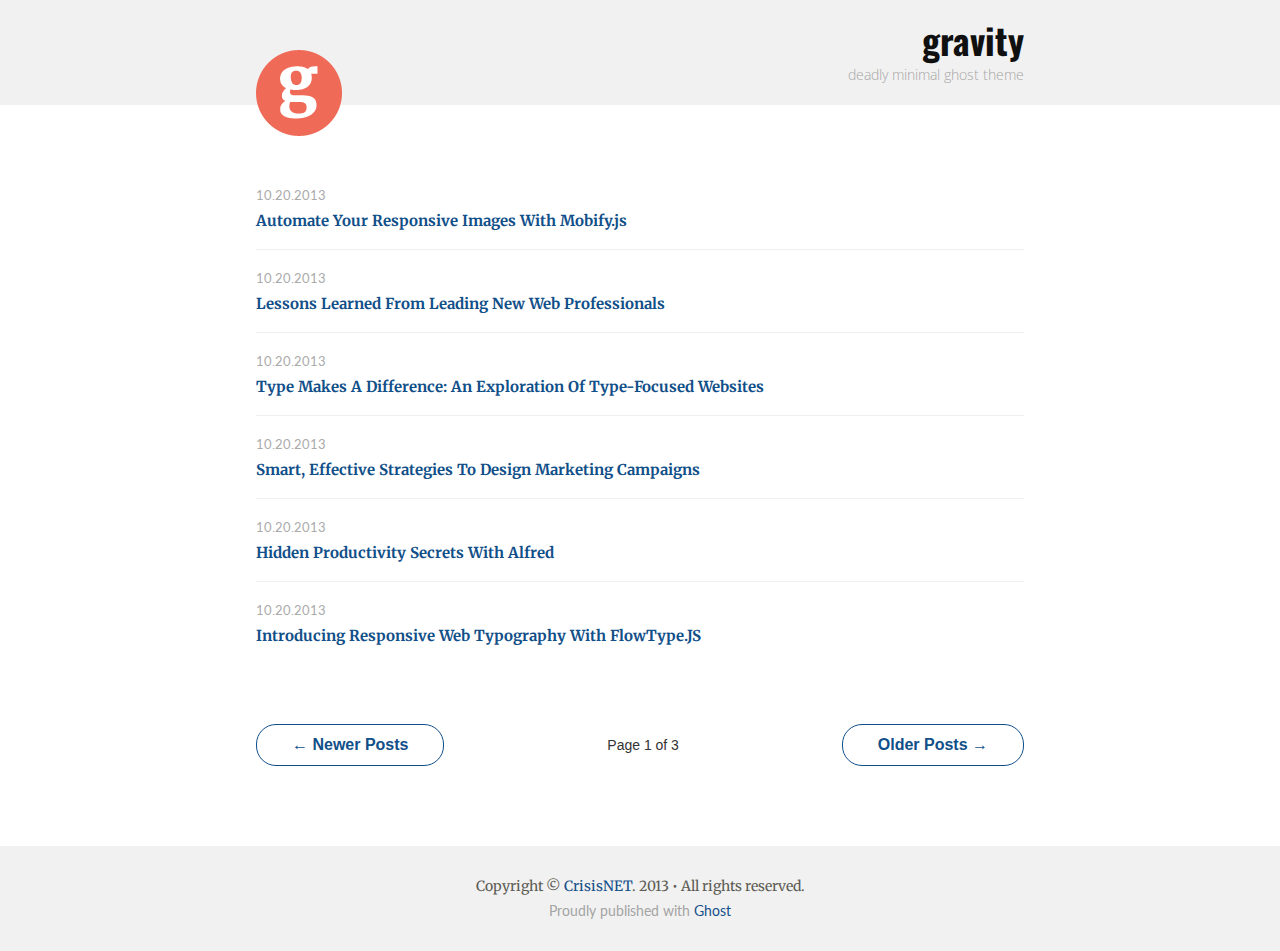
<file: ghost_templates/cn_blog_ghost_240314/html/index.html>
<!DOCTYPE html>
<html>
	<head>
		<title>Home</title>

		<!--[if lt IE 9]>
			<script type="text/javascript" src="assets/js/html5shiv.js"></script>
		<![endif]-->

		<meta http-equiv="Content-Type" content="text/html; charset=UTF-8" />

		<link href='http://fonts.googleapis.com/css?family=Lato|Oswald|Open+Sans:300|Merriweather:400,400italic,700,700italic' rel='stylesheet' type='text/css'>
		<link rel="stylesheet" href="assets/css/framework.css">
		<link rel="stylesheet" href="assets/css/style.css">
		<link href='http://fonts.googleapis.com/css?family=Ubuntu:400,700' rel='stylesheet' type='text/css'>
		<meta name="viewport" content="width=device-width, initial-scale=1" />
	</head>

	<body>
		<header class="header-section container">
			<div class="row">
				<a href="#" class="logo"><img src="assets/images/logo.png"></a>
				<div class="branding">
					<h1 class="site-title">
						<a href="#">gravity</a>
					</h1>
					<p class="site-description">deadly minimal ghost theme</p>
				</div>
			</div>
		</header><!-- .header-section -->

		<section class="main-content container">
			<div class="row">
				<div class="post-list">
					<article class="entry-post">
						<time class="entry-date">10.20.2013</time>
						<h2 class="entry-title">
							<a href="#">Automate Your Responsive Images With Mobify.js</a>
						</h2>
					</article>

					<article class="entry-post">
						<time class="entry-date">10.20.2013</time>
						<h2 class="entry-title">
							<a href="#">Lessons Learned From Leading New Web Professionals</a>
						</h2>
					</article>

					<article class="entry-post">
						<time class="entry-date">10.20.2013</time>
						<h2 class="entry-title">
							<a href="#">Type Makes A Difference: An Exploration Of Type-Focused Websites</a>
						</h2>
					</article>

					<article class="entry-post">
						<time class="entry-date">10.20.2013</time>
						<h2 class="entry-title">
							<a href="#">Smart, Effective Strategies To Design Marketing Campaigns</a>
						</h2>
					</article>

					<article class="entry-post">
						<time class="entry-date">10.20.2013</time>
						<h2 class="entry-title">
							<a href="#">Hidden Productivity Secrets With Alfred</a>
						</h2>
					</article>

					<article class="entry-post">
						<time class="entry-date">10.20.2013</time>
						<h2 class="entry-title">
							<a href="#">Introducing Responsive Web Typography With FlowType.JS</a>
						</h2>
					</article>
				</div><!-- .post-list -->

				<nav class="pagination clearfix" role="pagination">
					<a class="newer-posts float-left" href="#">&larr; Newer Posts</a>
					<span class="page-number">Page 1 of 3</span>
					<a class="older-posts float-right" href="#">Older Posts &rarr;</a>
				</nav>
			</div>
		</section><!-- .main-content -->

		<footer class="footer-section container">
			<div class="row">
				<div class="copyright">
					Copyright &copy; <a href="http://crisis.net">CrisisNET</a>. 2013 &bull; All rights reserved.
				</div>
				<div class="ghost-signature">
					Proudly published with <a href="#">Ghost</a>
				</div>
			</div>
		</footer><!-- .footer-section -->
	</body>
</html>
</file>
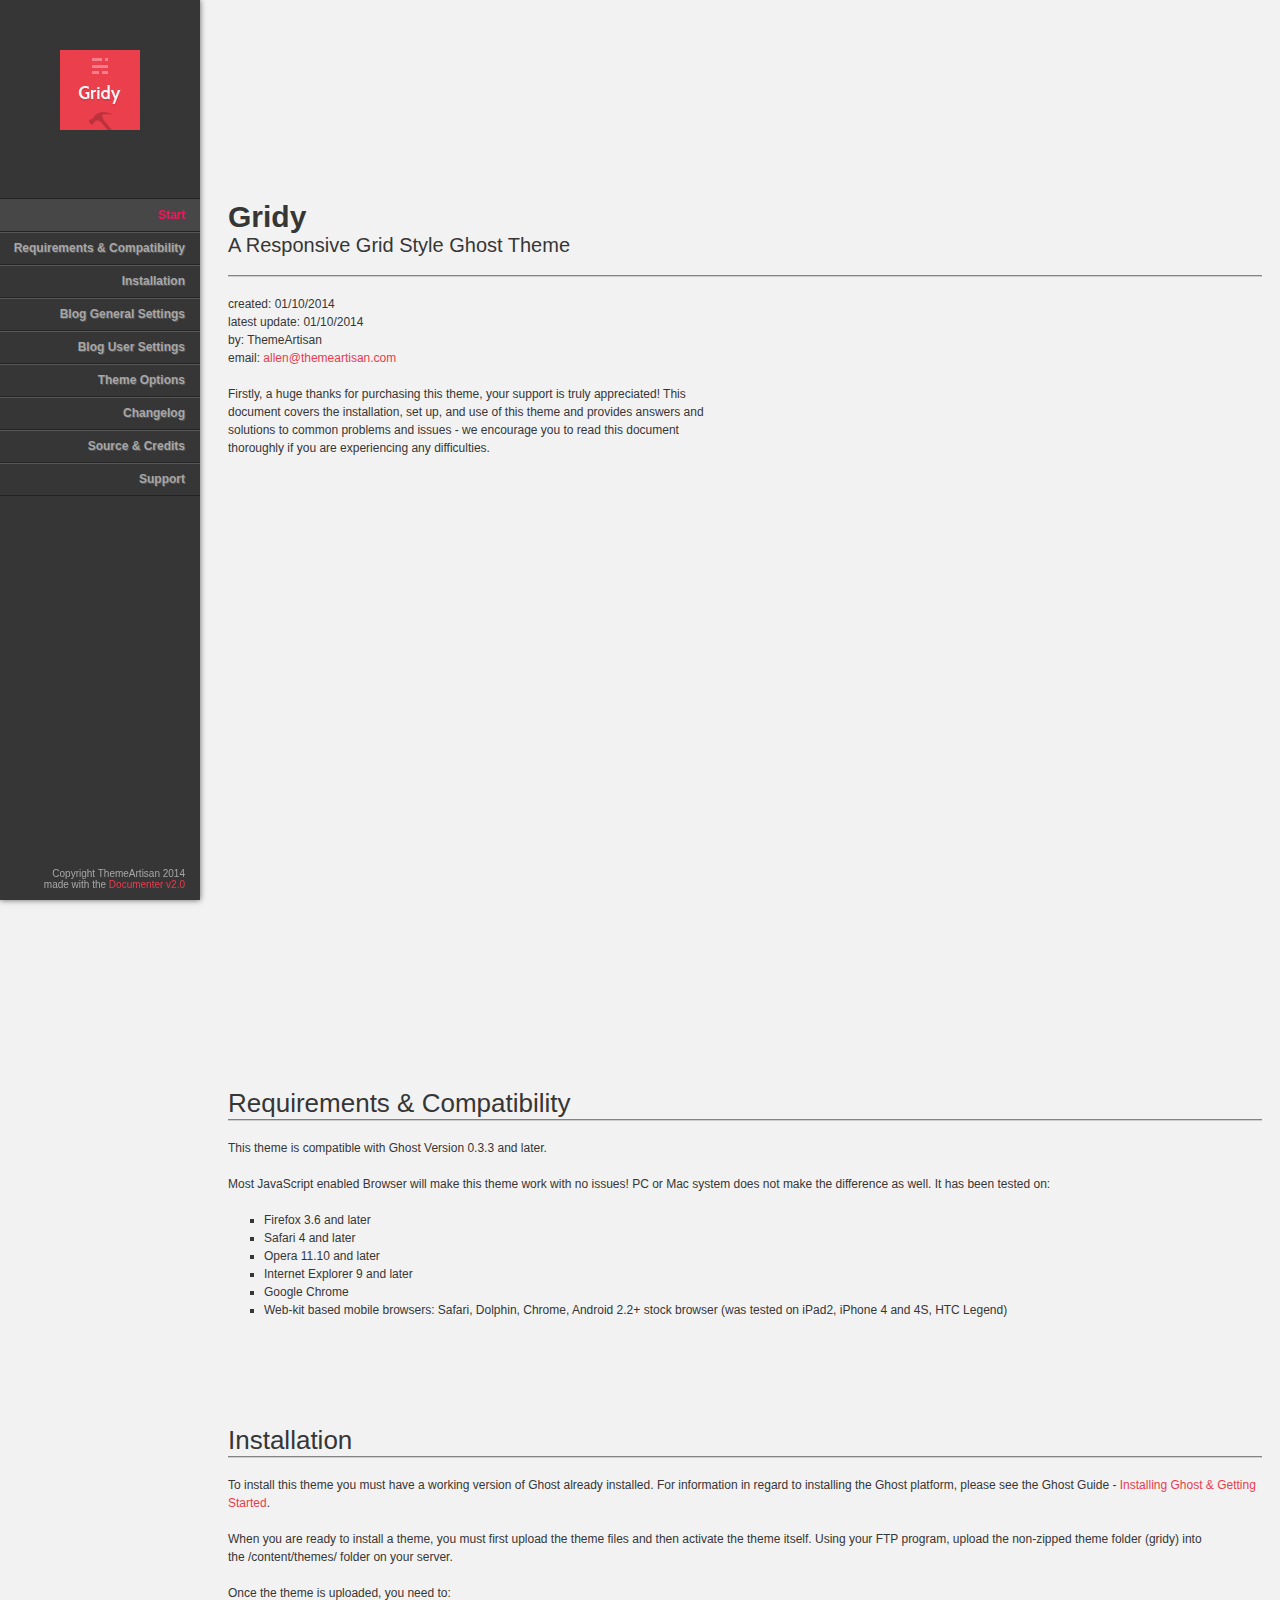
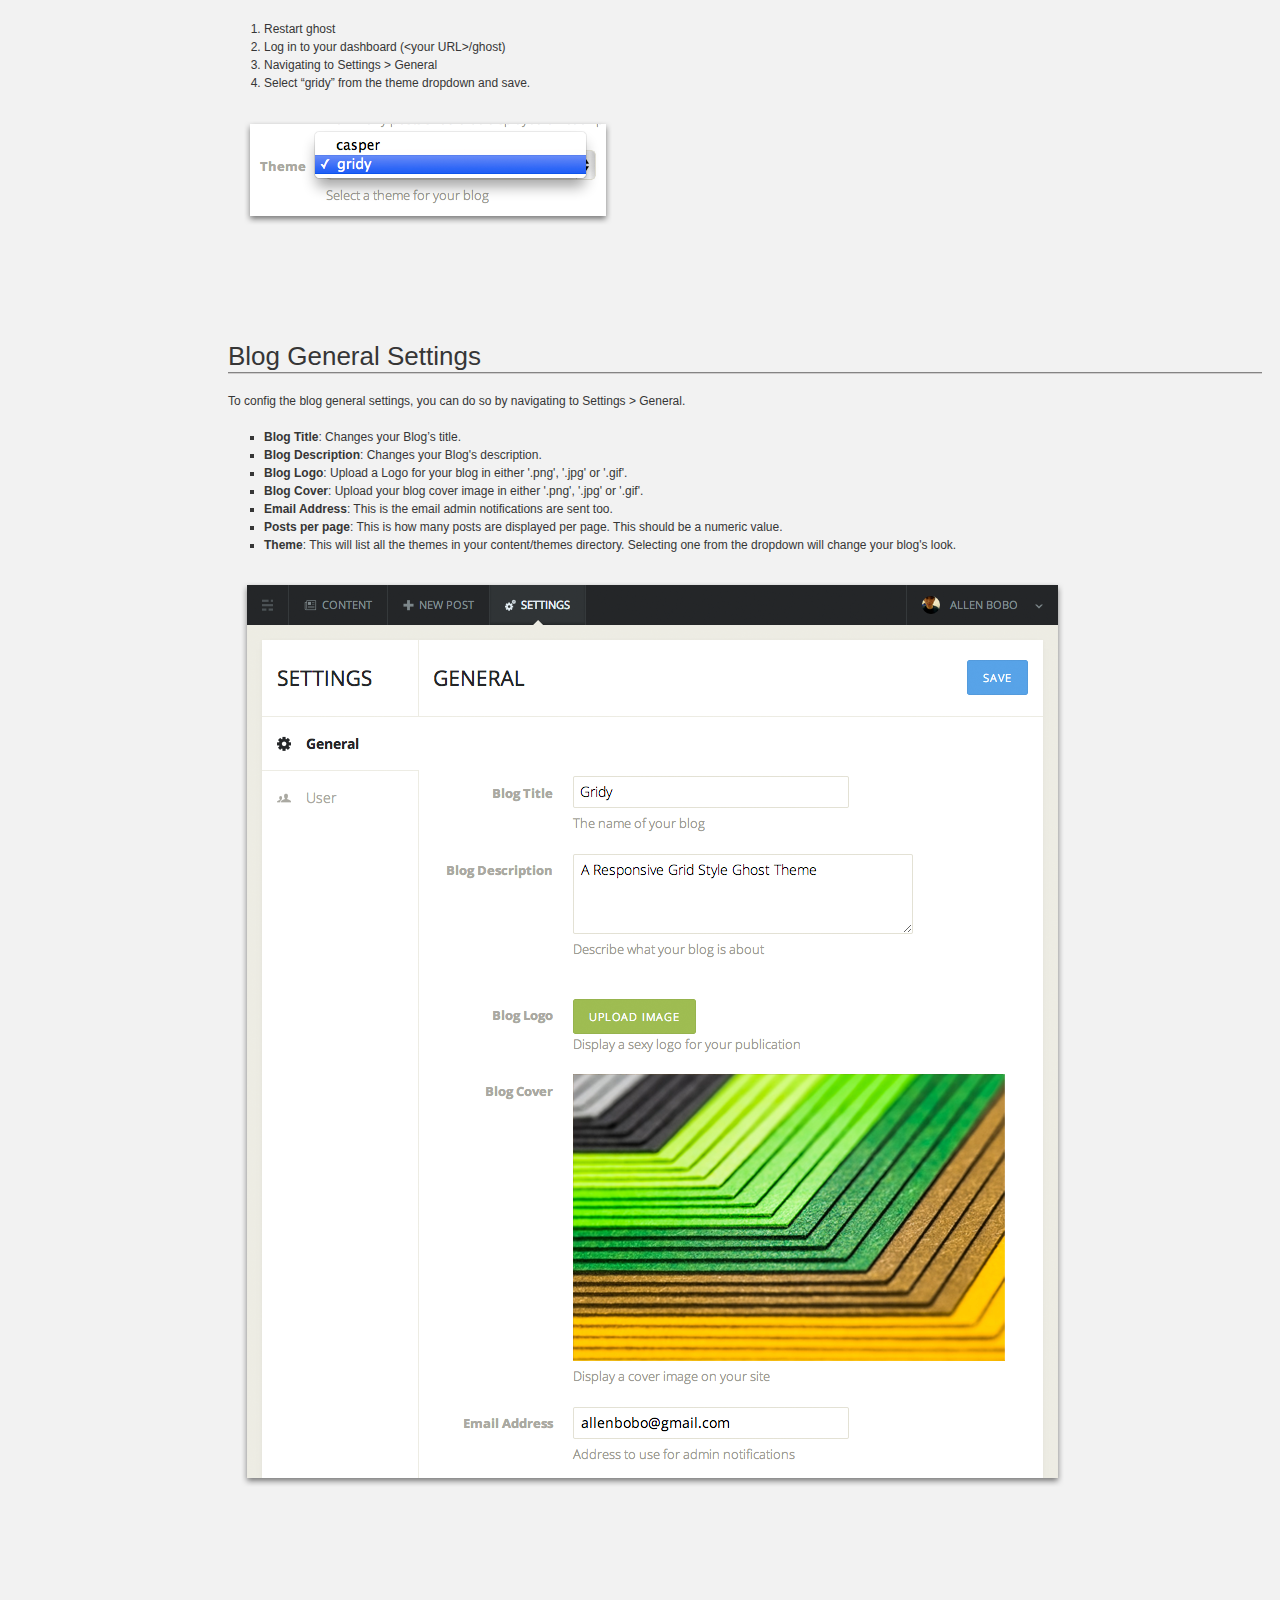
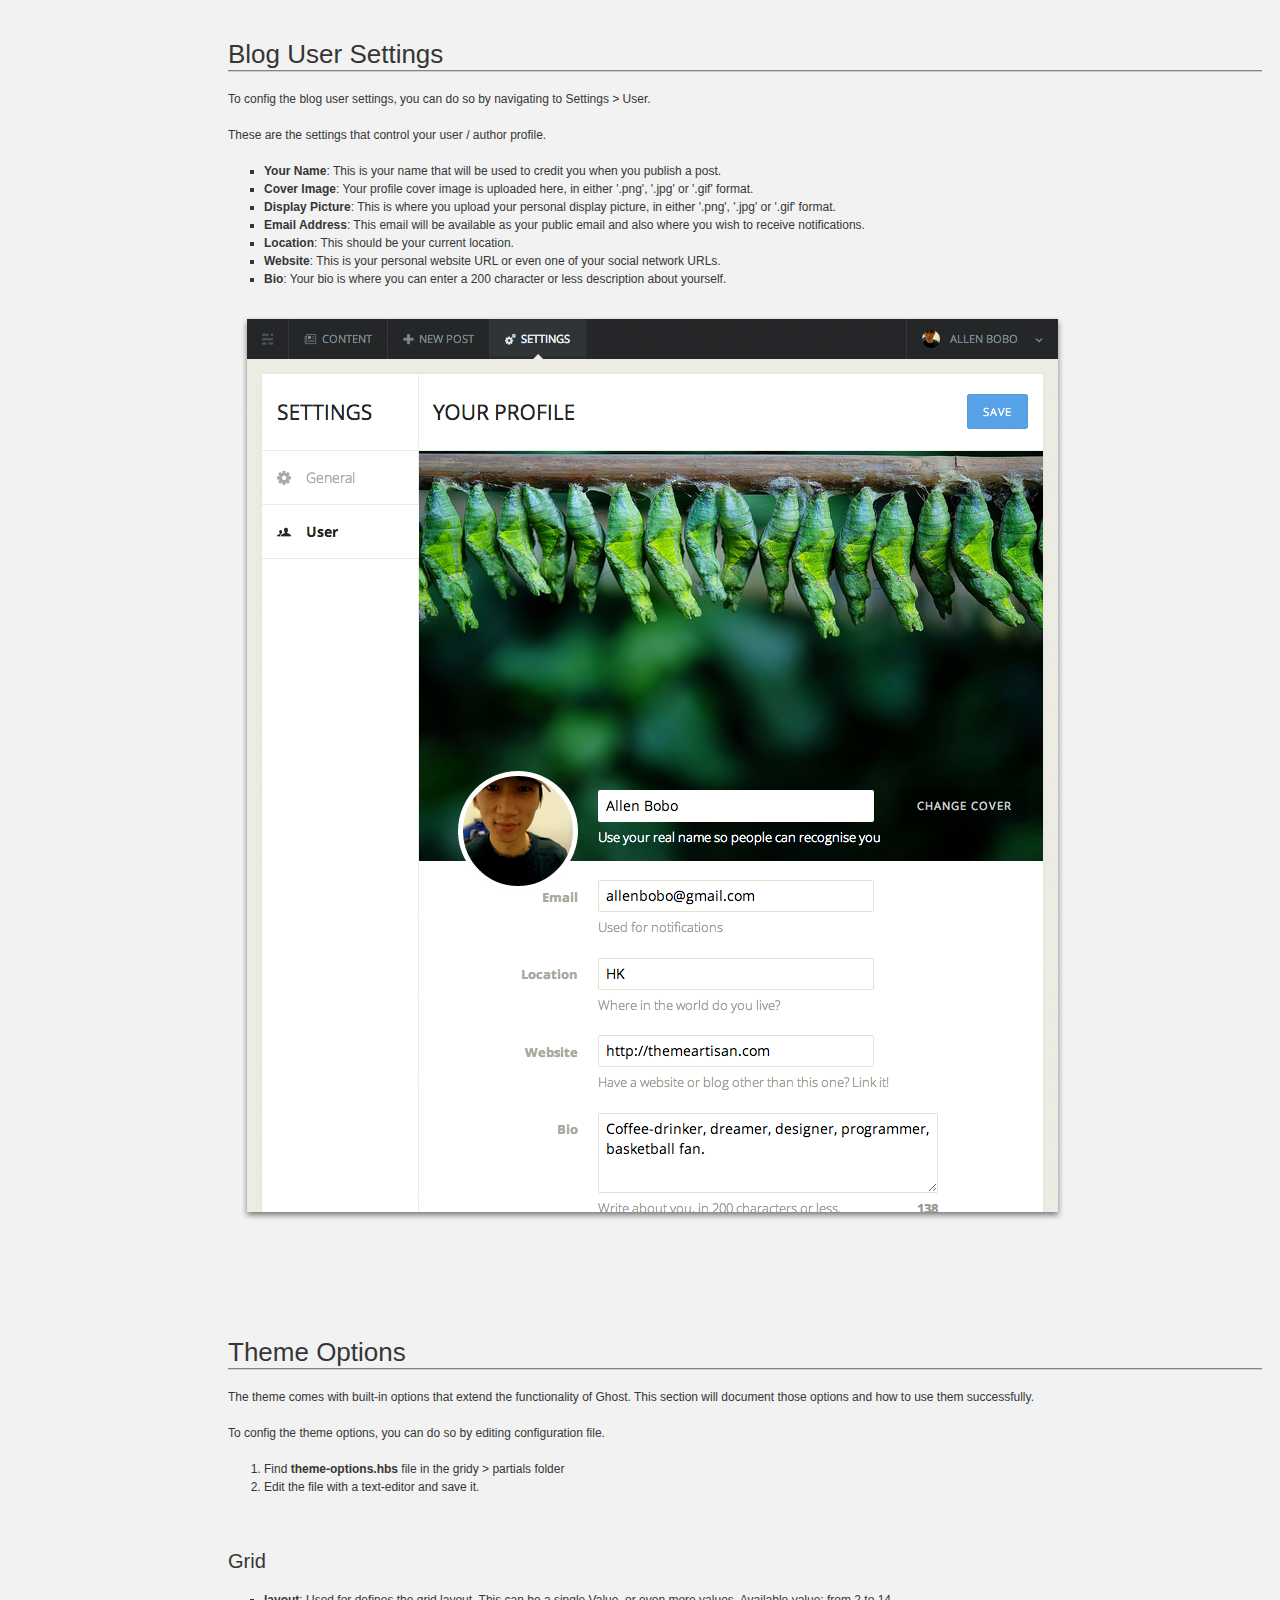
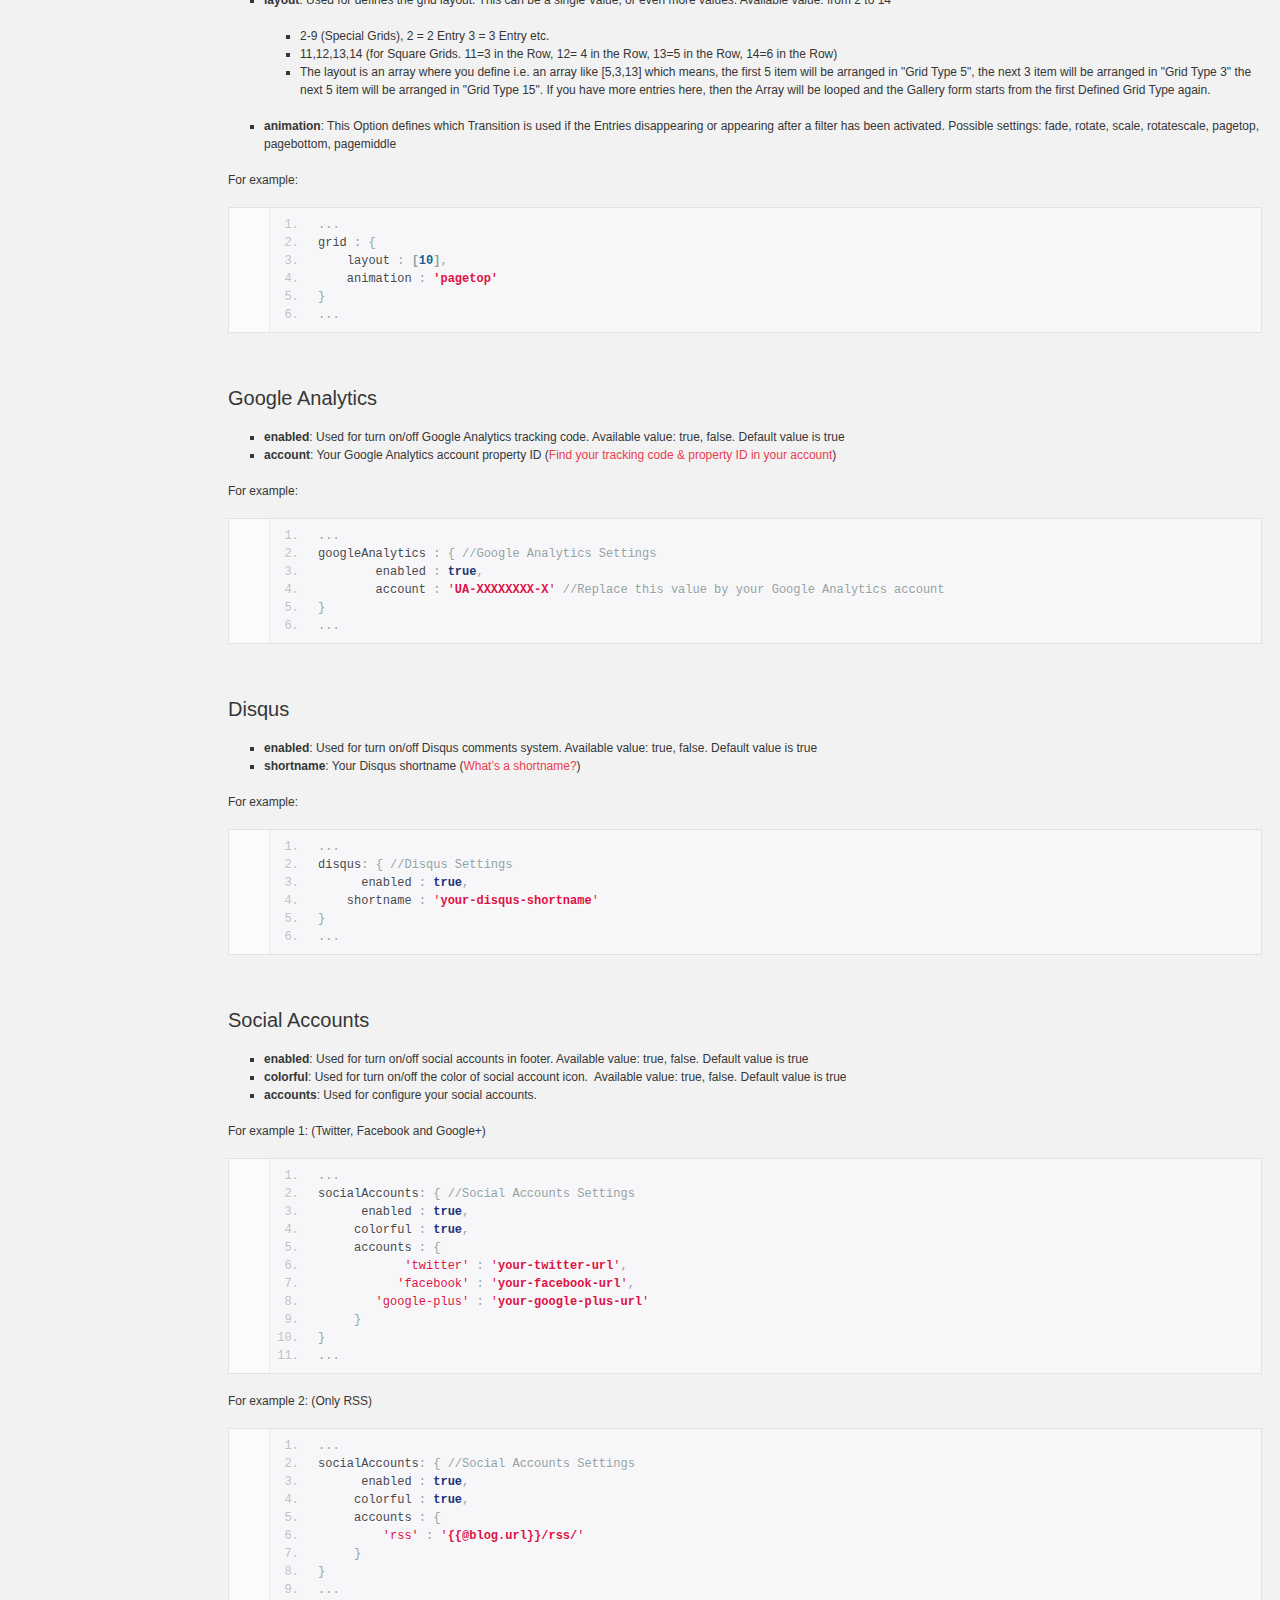
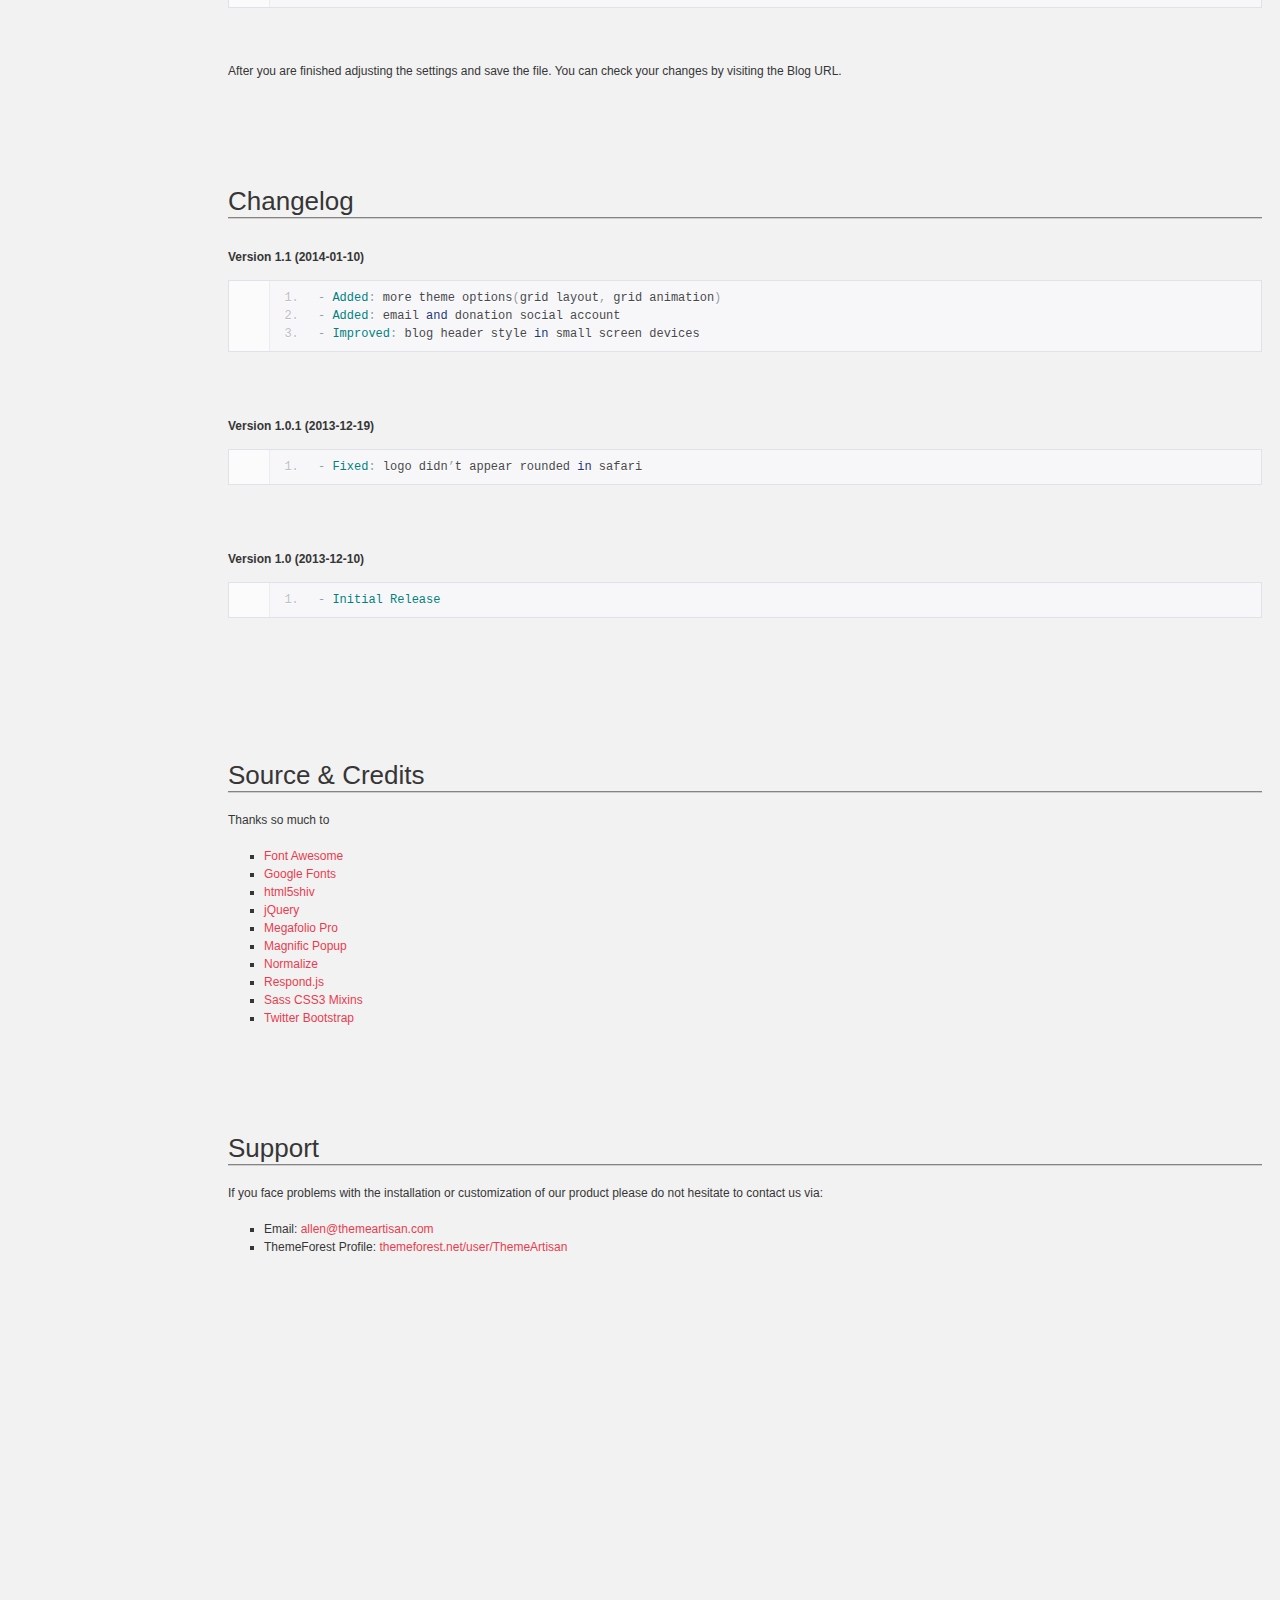
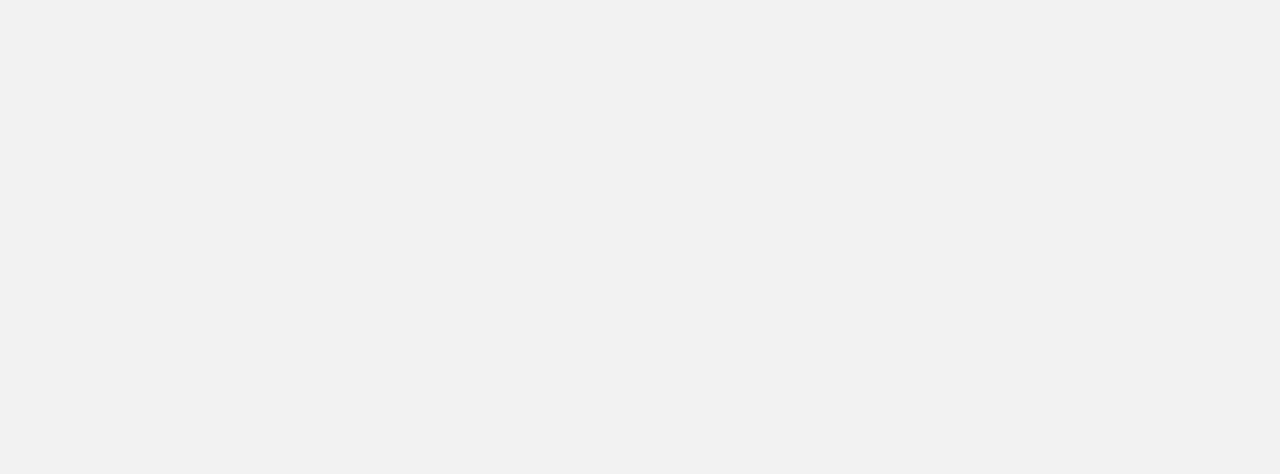
<file: ghost_templates/cn_blog_gridy_060414/documentation/index.html>
<!doctype html>  
<!--[if IE 6 ]><html lang="en-us" class="ie6"> <![endif]-->
<!--[if IE 7 ]><html lang="en-us" class="ie7"> <![endif]-->
<!--[if IE 8 ]><html lang="en-us" class="ie8"> <![endif]-->
<!--[if (gt IE 7)|!(IE)]><!-->
<html lang="en-us"><!--<![endif]-->
<head>
	<meta charset="utf-8">
	
	<title>Gridy - A Responsive Grid Style Ghost Theme</title>
	
	<meta name="description" content="Gridy is a grid style ghost theme for the blogger who takes pride in their appearance. Fully focused on the task of blogging and looks good doing it. Gridy is suitable for various blog, i.e. photography, illustration, graphic design, art etc.">
	<meta name="author" content="ThemeArtisan">
	<meta name="copyright" content="ThemeArtisan">
	<meta name="generator" content="Documenter v2.0 http://rxa.li/documenter">
	<meta name="date" content="2014-01-10T00:00:00+01:00">
	
	<link rel="stylesheet" href="assets/css/documenter_style.css" media="all">
	<link rel="stylesheet" href="assets/js/google-code-prettify/prettify.css" media="screen">
	<script src="assets/js/google-code-prettify/prettify.js"></script>

	
	
	<script src="assets/js/jquery.js"></script>
	
	<script src="assets/js/jquery.scrollTo.js"></script>
	<script src="assets/js/jquery.easing.js"></script>
	
	<script>document.createElement('section');var duration='500',easing='swing';</script>
	<script src="assets/js/script.js"></script>
	
	<style>
		html{background-color:#F2F2F2;color:#363636;}
		::-moz-selection{background:#474747;color:#E8175D;}
		::selection{background:#474747;color:#E8175D;}
		#documenter_sidebar #documenter_logo{background-image:url(assets/images/image_4.png);}
		a{color:#E93C4F;}
		.btn {
			border-radius:3px;
		}
		.btn-primary {
			  background-image: -moz-linear-gradient(top, #FF5E9F, #E8175D);
			  background-image: -ms-linear-gradient(top, #FF5E9F, #E8175D);
			  background-image: -webkit-gradient(linear, 0 0, 0 FF5E9F%, from(#363636), to(#E8175D));
			  background-image: -webkit-linear-gradient(top, #FF5E9F, #E8175D);
			  background-image: -o-linear-gradient(top, #FF5E9F, #E8175D);
			  background-image: linear-gradient(top, #FF5E9F, #E8175D);
			  filter: progid:DXImageTransform.Microsoft.gradient(startColorstr='#FF5E9F', endColorstr='#E8175D', GradientType=0);
			  border-color: #E8175D #E8175D #bfbfbf;
			  color:#363636;
		}
		.btn-primary:hover,
		.btn-primary:active,
		.btn-primary.active,
		.btn-primary.disabled,
		.btn-primary[disabled] {
		  border-color: #FF5E9F #FF5E9F #bfbfbf;
		  background-color: #E8175D;
		}
		hr{border-top:1px solid #858484;border-bottom:1px solid #CFCDCD;}
		#documenter_sidebar, #documenter_sidebar ul a{background-color:#363636;color:#A8A7A7;}
		#documenter_sidebar ul a{-webkit-text-shadow:1px 1px 0px #575757;-moz-text-shadow:1px 1px 0px #575757;text-shadow:1px 1px 0px #575757;}
		#documenter_sidebar ul{border-top:1px solid #242424;}
		#documenter_sidebar ul a{border-top:1px solid #575757;border-bottom:1px solid #242424;color:#A8A7A7;}
		#documenter_sidebar ul a:hover{background:#474747;color:#E8175D;border-top:1px solid #474747;}
		#documenter_sidebar ul a.current{background:#474747;color:#E8175D;border-top:1px solid #474747;}
		#documenter_copyright{display:block !important;visibility:visible !important;}
	</style>
	
</head>
<body class="documenter-project-gridy">
	<div id="documenter_sidebar">
		<a href="#documenter_cover" id="documenter_logo"></a>
		<ul id="documenter_nav">
			<li><a class="current" href="#documenter_cover">Start</a></li>
				
			<li><a href="#requirements_compatibility" title="Requirements & Compatibility">Requirements & Compatibility</a></li>
			<li><a href="#installation" title="Installation">Installation</a></li>
			<li><a href="#blog_general_settings" title="Blog General Settings">Blog General Settings</a></li>
			<li><a href="#blog_user_settings" title="Blog User Settings">Blog User Settings</a></li>
			<li><a href="#theme_options" title="Theme Options">Theme Options</a>
				<ul>
					<li><a href="#theme_options_post_columns">Post Columns</a>
					<li><a href="#theme_options_google_analytics">Google Analytics</a>
					<li><a href="#theme_options_disqus">Disqus</a>
					<li><a href="#theme_options_social_accounts">Social Accounts</a>
				</ul>
			</li>
			<li><a href="#changelog" title="Changelog">Changelog</a></li>
			<li><a href="#source_credits" title="Source & Credits">Source & Credits</a></li>
			<li><a href="#support" title="Support">Support</a></li>

		</ul>
		<div id="documenter_copyright">Copyright ThemeArtisan 2014<br>
		made with the <a href="http://rxa.li/documenter">Documenter v2.0</a> 
		</div>
	</div>
	<div id="documenter_content">
	<section id="documenter_cover">
	<h1>Gridy</h1>
	<h2>A Responsive Grid Style Ghost Theme</h2>
	<div id="documenter_buttons">
		
	</div>
	<hr>
	<ul>
	<li>created: 01/10/2014</li>
	<li>latest update: 01/10/2014</li>
	<li>by: ThemeArtisan</li>
	<li><a href=""></a></li>
	<li>email: <a href="mailto:&#97;&#108;&#108;&#101;&#110;&#64;&#116;&#104;&#101;&#109;&#101;&#97;&#114;&#116;&#105;&#115;&#97;&#110;&#46;&#99;&#111;&#109;">&#97;&#108;&#108;&#101;&#110;&#64;&#116;&#104;&#101;&#109;&#101;&#97;&#114;&#116;&#105;&#115;&#97;&#110;&#46;&#99;&#111;&#109;</a></li>
	</ul>
	<p>Firstly, a huge thanks for purchasing this theme, your support is truly appreciated! This document covers the installation, set up, and use of this theme and provides answers and solutions to common problems and issues - we encourage you to read this document thoroughly if you are experiencing any difficulties.</p>
	</section>
	
	<section id="requirements_compatibility">
	<div class="page-header"><h3>Requirements & Compatibility</h3><hr class="notop"></div>
<p>
	This theme is compatible with Ghost Version 0.3.3 and later.</p>
<p>
	Most JavaScript enabled Browser will make this theme work with no issues! PC or Mac system does not make the difference as well. It has been tested on:</p>
<ul>
	<li>
		Firefox 3.6 and later</li>
	<li>
		Safari 4 and later</li>
	<li>
		Opera 11.10 and later</li>
	<li>
		Internet Explorer 9 and later</li>
	<li>
		Google Chrome&nbsp;</li>
	<li>
		Web-kit based mobile browsers: Safari, Dolphin, Chrome, Android 2.2+ stock browser (was tested on iPad2, iPhone 4 and 4S, HTC Legend)&nbsp;</li>
</ul>
</section>
<section id="installation">
	<div class="page-header"><h3>Installation</h3><hr class="notop"></div>
<p>
	To install this theme you must have a working version of Ghost already installed. For information in regard to installing the Ghost platform, please see the Ghost Guide -&nbsp;<a href="http://docs.ghost.org/installation/" target="_blank">Installing Ghost &amp; Getting Started</a>.</p>
<p>
	When you are ready to install a theme, you must first upload the theme files and then activate the theme itself. Using your FTP program, upload the non-zipped theme folder (gridy) into the&nbsp;/content/themes/&nbsp;folder on your server.&nbsp;</p>
<p>
	Once the theme is uploaded, you need to:</p>
<ol>
	<li>
		Restart ghost</li>
	<li>
		Log in to your dashboard (&lt;your URL&gt;/ghost)</li>
	<li>
		Navigating to&nbsp;Settings &gt; General</li>
	<li>
		Select &ldquo;gridy&rdquo;&nbsp;from the theme dropdown and save.</li>
</ol>
<p>
	<img alt="" src="assets/images/image_1.png" style="width: 400px; height: 120px;"></p>
</section>
<section id="blog_general_settings">
	<div class="page-header"><h3>Blog General Settings</h3><hr class="notop"></div>
<p>
	To config the blog general settings, you can do so by navigating to&nbsp;Settings &gt; General.&nbsp;</p>
<ul>
	<li>
		<strong>Blog Title</strong>: Changes your Blog&rsquo;s title.</li>
	<li>
		<strong>Blog Description</strong>: Changes your Blog&#39;s description.</li>
	<li>
		<strong>Blog Logo</strong>: Upload a Logo for your blog in either &#39;.png&#39;, &#39;.jpg&#39; or &#39;.gif&#39;.</li>
	<li>
		<strong>Blog Cover</strong>: Upload your blog cover image in either &#39;.png&#39;, &#39;.jpg&#39; or &#39;.gif&#39;.</li>
	<li>
		<strong>Email Address</strong>: This is the email admin notifications are sent too.&nbsp;</li>
	<li>
		<strong>Posts per page</strong>: This is how many posts are displayed per page. This should be a numeric value.</li>
	<li>
		<strong>Theme</strong>: This will list all the themes in your&nbsp;content/themes&nbsp;directory. Selecting one from the dropdown will change your blog&#39;s look.</li>
</ul>
<p>
	<img alt="" src="assets/images/image_2.png" style="width: 850px; height: 920px;"></p>
<p>
	&nbsp;</p>
</section>
<section id="blog_user_settings">
	<div class="page-header"><h3>Blog User Settings</h3><hr class="notop"></div>
<p>
	To config the blog user settings, you can do so by navigating to&nbsp;Settings &gt; User.&nbsp;</p>
<p>
	These are the settings that control your user / author profile.</p>
<ul>
	<li>
		<strong>Your Name</strong>: This is your name that will be used to credit you when you publish a post.</li>
	<li>
		<strong>Cover Image</strong>: Your profile cover image is uploaded here, in either &#39;.png&#39;, &#39;.jpg&#39; or &#39;.gif&#39; format.</li>
	<li>
		<strong>Display Picture</strong>: This is where you upload your personal display picture, in either &#39;.png&#39;, &#39;.jpg&#39; or &#39;.gif&#39; format.</li>
	<li>
		<strong>Email Address</strong>: This email will be available as your public email and also where you wish to receive notifications.</li>
	<li>
		<strong>Location</strong>: This should be your current location.</li>
	<li>
		<strong>Website</strong>: This is your personal website URL or even one of your social network URLs.</li>
	<li>
		<strong>Bio</strong>: Your bio is where you can enter a 200 character or less description about yourself.</li>
</ul>
<p>
	<img alt="" src="assets/images/image_3.png"  ></p>
</section>
<section id="theme_options">
	<div class="page-header"><h3>Theme Options</h3><hr class="notop"></div>
<p>
	The theme comes with built-in options that extend the functionality of Ghost. This section will document those options and how to use them successfully.</p>
<p>
	To config the theme options, you can do so by editing configuration file.&nbsp;</p>
<ol>
	<li>
		Find&nbsp;<b>theme-options.hbs</b>&nbsp;file in the&nbsp;gridy &gt; partials&nbsp;folder</li>
	<li>
		Edit the file with a text-editor and save it.</li>
</ol>
<p class="li1">
	&nbsp;</p>
<h4 id="theme_options_post_columns">Grid</h4>
<ul>
	<li class="li1">
		<span class="s1"><b>layout</b>: Used for defines the grid layout. This can be a single Value, or even more values. Available value: from 2 to 14</span>
		<ul>
			<li>2-9 (Special Grids),  2 = 2 Entry  3 = 3 Entry etc.</li>
			<li>11,12,13,14 (for Square Grids. 11=3 in the Row, 12= 4 in the Row, 13=5 in the Row, 14=6 in the Row)</li>
			<li>The layout is an array where you define i.e. an array like [5,3,13]  which means, the first 5 item will be arranged in "Grid Type 5", the next 3 item will be arranged in "Grid Type 3" the next 5 item will be arranged in "Grid Type 15". If you have more entries here, then the Array will be looped and the Gallery form starts from the first Defined Grid Type again.</li>
		</ul>
	</li>
	<li class="li1">
		<span class="s1"><b>animation</b>: This Option defines which Transition is used if the Entries disappearing or appearing after a filter has been activated. Possible settings: fade, rotate, scale, rotatescale, pagetop, pagebottom, pagemiddle</span>
	</li>
</ul>
<p class="li1">
	For example:</p>
<pre class="prettyprint lang-prettyprint lang-js linenums linenums">
...
grid : { 
    layout : <strong>[10]</strong>,
    animation : <strong>'pagetop'</strong>
}
...</pre>
<p class="li1">
	&nbsp;</p>
<h4 id="theme_options_google_analytics">Google Analytics</h4>
<ul>
	<li class="li1">
		<span class="s1"><b>enabled</b>: Used for turn on/off Google Analytics tracking code. Available value: true, false. Default value is true</span></li>
	<li class="li1">
		<span class="s1"><b>account</b>: Your Google Analytics account property ID (<a href="https://support.google.com/analytics/answer/1032385?hl=en" target="_blank"><span class="s2">Find your tracking code &amp; property ID in your account</span></a>)</span></li>
</ul>
<p class="li1">
	For example:</p>
<pre class="prettyprint lang-prettyprint lang-js linenums linenums">
...
googleAnalytics : { //Google Analytics Settings
        enabled : <strong>true</strong>,
        account : &#39;<strong>UA-XXXXXXXX-X</strong>&#39; //Replace this value by your Google Analytics account
}
...</pre>
<p class="li1">
	&nbsp;</p>
<h4 id="theme_options_disqus">Disqus</h4>
<ul>
	<li class="li1">
		<span class="s1"><b>enabled</b>: Used for turn on/off Disqus comments system. Available value: true, false. Default value is true</span></li>
	<li class="li1">
		<span class="s1"><b>shortname</b>: Your Disqus shortname (<a href="http://help.disqus.com/customer/portal/articles/466208-what-s-a-shortname-" target="_blank"><span class="s2">What&rsquo;s a shortname?</span></a>)</span></li>
</ul>
<p class="li1">
	For example:</p>
<pre class="prettyprint lang-prettyprint lang-js linenums linenums">
...
disqus: { //Disqus Settings
      enabled : <strong>true</strong>,
    shortname : &#39;<strong>your-disqus-shortname</strong>&#39;
}
...</pre>
<p class="li1">
	&nbsp;</p>
<h4 id="theme_options_social_accounts">Social Accounts</h4>
<ul>
	<li class="li1">
		<span class="s1"><b>enabled</b>: Used for turn on/off social accounts in footer. Available value: true, false. Default value is true</span></li>
	<li class="li1">
		<span class="s1"><b>colorful</b>: Used for turn on/off the color of social account icon.&nbsp; Available value: true, false. Default value is true</span></li>
	<li class="li1">
		<span class="s1"><b>accounts</b>: Used for configure your social accounts.&nbsp;</span></li>
</ul>
<p class="li1">
	For example 1: (<em>Twitter, Facebook and Google+</em>)</p>
<pre class="prettyprint lang-prettyprint lang-js linenums linenums">
...
socialAccounts: { //Social Accounts Settings
      enabled : <strong>true</strong>,
     colorful : <strong>true</strong>,
     accounts : {
	    &#39;twitter&#39; : &#39;<strong>your-twitter-url</strong>&#39;,
	   &#39;facebook&#39; : &#39;<strong>your-facebook-url</strong>&#39;,
	&#39;google-plus&#39; : &#39;<strong>your-google-plus-url</strong>&#39;
     }
}
...
</pre>
<p class="li1">
	For example 2: (<em>Only RSS</em>)</p>
<pre class="prettyprint lang-prettyprint lang-js linenums linenums">
...
socialAccounts: { //Social Accounts Settings
      enabled : <strong>true</strong>,
     colorful : <strong>true</strong>,
     accounts : {
         &#39;rss&#39; : &#39;<strong>{{@blog.url}}/rss/</strong>&#39;
     }
}
...
</pre>
<p class="li1">
	&nbsp;</p>
<p class="li1">
	After you are finished adjusting the settings and save the file. You can check your changes by visiting the Blog URL.</p>
</section>
<section id="changelog">
	<div class="page-header"><h3>Changelog</h3><hr class="notop"></div>
<div class="page-header">
	<h3>
		<strong style="font-size: 12px;">Version 1.1 (2014-01-10)</strong></h3>
</div>
<pre class="prettyprint lang-prettyprint lang-plain linenums linenums">
- Added: more theme options(grid layout, grid animation) 
- Added: email and donation social account
- Improved: blog header style in small screen devices </pre>
<p>
	&nbsp;</p>
<div class="page-header">
	<h3>
		<strong style="font-size: 12px;">Version 1.0.1 (2013-12-19)</strong></h3>
</div>
<pre class="prettyprint lang-prettyprint lang-plain linenums linenums">
- Fixed: logo didn’t appear rounded in safari</pre>
<p>
	&nbsp;</p>
<div class="page-header">
	<h3>
		<strong style="font-size: 12px;">Version 1.0 (2013-12-10)</strong></h3>
</div>
<pre class="prettyprint lang-prettyprint lang-plain linenums linenums">
- Initial Release</pre>
<p>
	&nbsp;</p>
</section>
<section id="source_credits">
	<div class="page-header"><h3>Source & Credits</h3><hr class="notop"></div>
<p>
	Thanks so much to</p>
<ul>
	<li>
		<a href="http://fontawesome.io/" target="_blank">Font Awesome</a></li>
	<li>
		<a href="http://www.google.com/fonts" target="_blank">Google Fonts</a></li>
	<li>
		<a href="https://code.google.com/p/html5shiv/" target="_blank">html5shiv</a></li>
	<li>
		<a href="http://jquery.com/" target="_blank">jQuery</a></li>
	<li>
		<a href="http://codecanyon.net/item/megafolio-pro-responsive-grid-jquery-plugin/3782456?WT.ac=solid_search_thumb&amp;WT.seg_1=solid_search_thumb&amp;WT.z_author=themepunch" target="_blank">Megafolio Pro</a></li>
	<li>
		<a href="http://dimsemenov.com/plugins/magnific-popup/" target="_blank">Magnific Popup</a></li>
	<li>
		<a href="https://github.com/necolas/normalize.css" target="_blank">Normalize</a></li>
	<li>
		<a href="https://github.com/scottjehl/Respond" target="_blank">Respond.js</a></li>
	<li>
		<a href="http://www.mynameismatthieu.com" target="_blank">Sass CSS3 Mixins</a></li>
	<li>
		<a href="http://getbootstrap.com/" target="_blank">Twitter Bootstrap</a></li>
</ul>
</section>
<section id="support">
	<div class="page-header"><h3>Support</h3><hr class="notop"></div>
<p>
	If you face problems with the installation or customization of our product please do not hesitate to contact us via:</p>
<ul>
	<li>
		Email:&nbsp;<a href="mailto:&#97;&#108;&#108;&#101;&#110;&#64;&#116;&#104;&#101;&#109;&#101;&#97;&#114;&#116;&#105;&#115;&#97;&#110;&#46;&#99;&#111;&#109;">&#97;&#108;&#108;&#101;&#110;&#64;&#116;&#104;&#101;&#109;&#101;&#97;&#114;&#116;&#105;&#115;&#97;&#110;&#46;&#99;&#111;&#109;</a></li>
	<li>
		ThemeForest Profile:&nbsp;<a href="http://themeforest.net/user/ThemeArtisan" target="_blank">themeforest.net/user/ThemeArtisan</a></li>
</ul>
</section>

	</div>
</body>
</html>
</file>
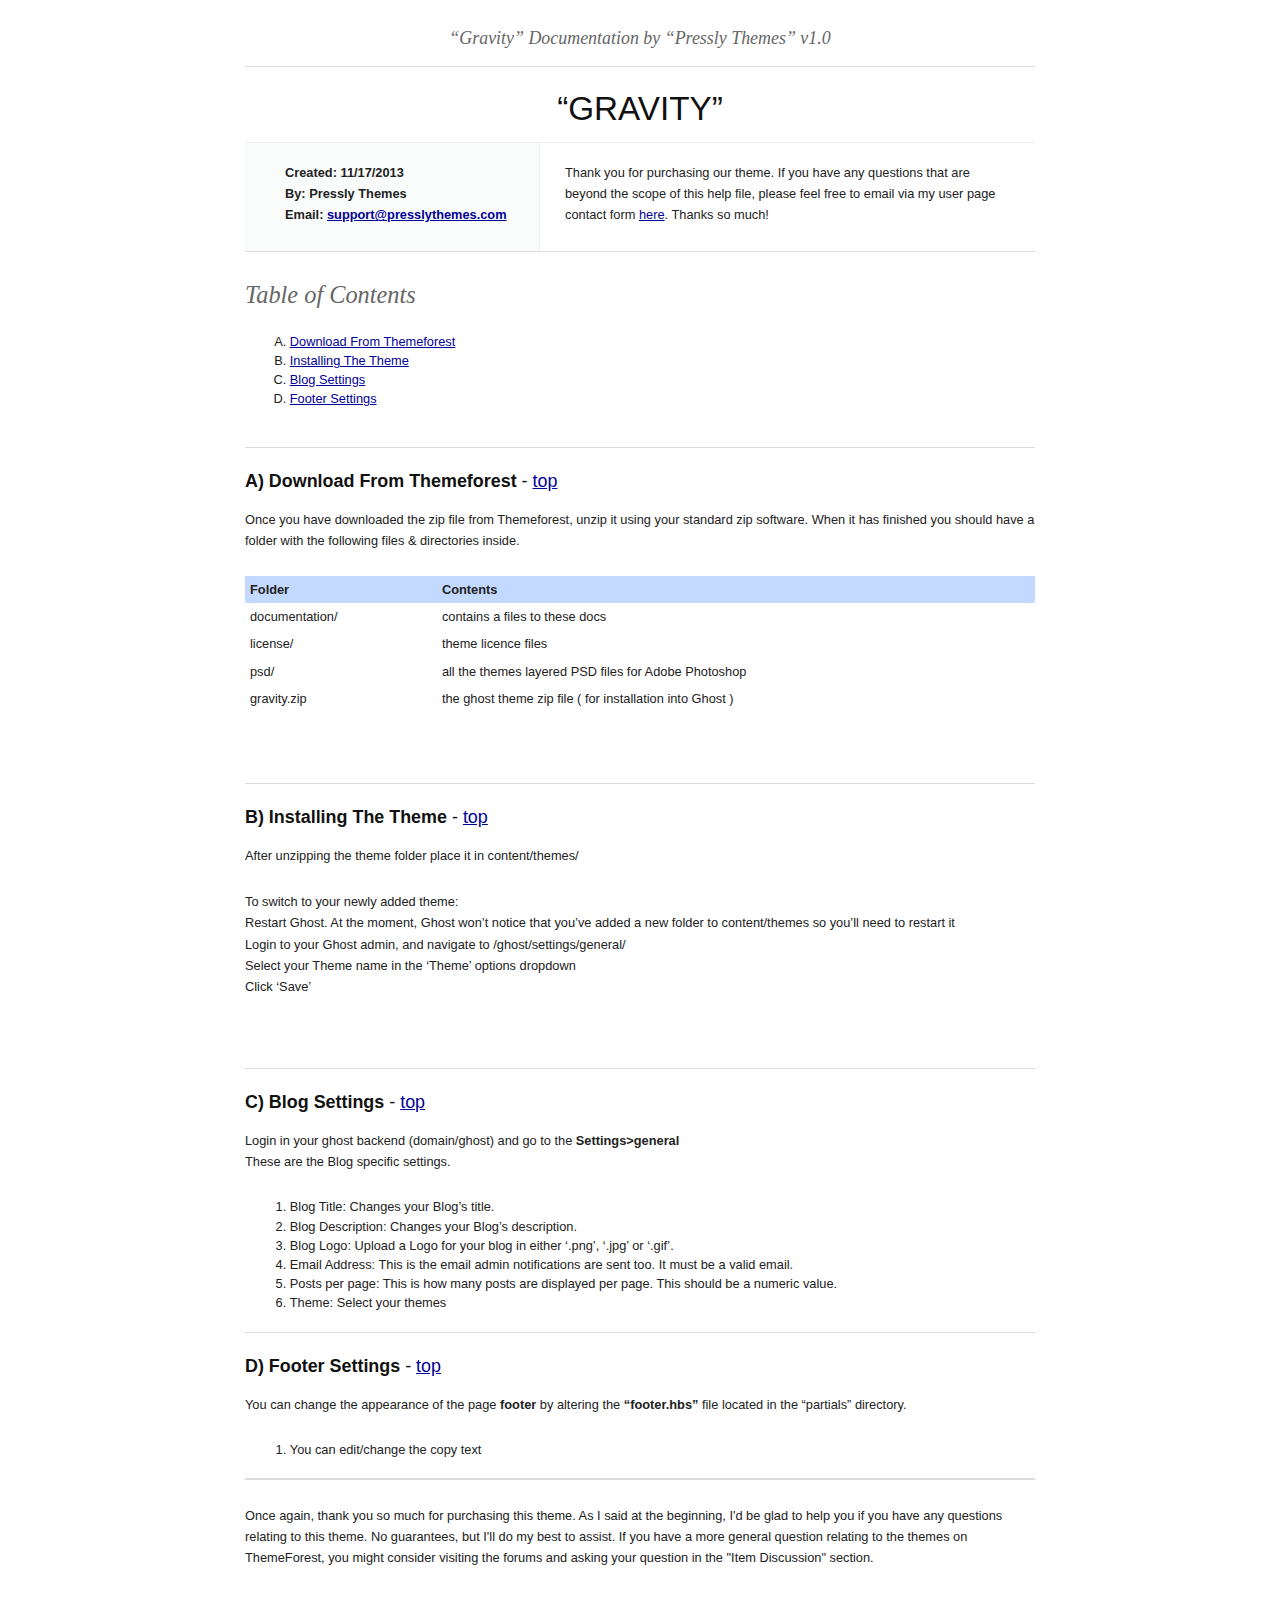
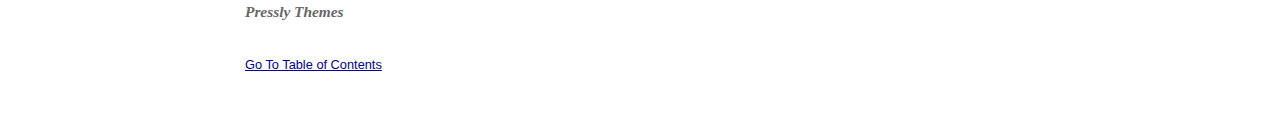
<file: ghost_templates/cn_blog_ghost_240314/Doc/documentation/index.html>
<!DOCTYPE HTML PUBLIC "-//W3C//DTD HTML 4.01//EN" "http://www.w3.org/TR/html4/strict.dtd">
<head lang="en">
	<meta http-equiv="content-type" content="text/html;charset=utf-8">
	<title>Gravity Documentation | Premium Ghost Theme</title>
	<link href="favicon.png" rel="shortcut icon">
	<!-- Framework CSS -->
	<link rel="stylesheet" href="assets/blueprint-css/screen.css" type="text/css" media="screen, projection">
	<link rel="stylesheet" href="assets/blueprint-css/print.css" type="text/css" media="print">
	<!--[if lt IE 8]><link rel="stylesheet" href="assets/blueprint-css/ie.css" type="text/css" media="screen, projection"><![endif]-->
	<link rel="stylesheet" href="assets/blueprint-css/plugins/fancy-type/screen.css" type="text/css" media="screen, projection">
	<style type="text/css" media="screen">
		p, table, hr, .box { margin-bottom:25px; }
		.box p { margin-bottom:10px; }
	</style>
	<script type='text/javascript' src='assets/js/jquery.js'></script>
	<script type='text/javascript' src='assets/js/custom.js'></script>
</head>


<body>
	<div class="container">
	
		<h3 class="center alt">&ldquo;Gravity&rdquo; Documentation by &ldquo;Pressly Themes&rdquo; v1.0</h3>
		
		<hr>
		
		<h1 class="center">&ldquo;GRAVITY&rdquo;</h1>
		
		<div class="borderTop">
			<div class="span-6 colborder info prepend-1">
				<p class="prepend-top">
					<strong>
					Created: 11/17/2013<br>
					By: Pressly Themes<br>
					Email: <a href="mailto:youremail@yourdomain.com">support@presslythemes.com</a>
					</strong>
				</p>
			</div><!-- end div .span-6 -->		
	
			<div class="span-12 last">
				<p class="prepend-top append-0">Thank you for purchasing our theme. If you have any questions that are beyond the scope of this help file, please feel free to email via my user page contact form <a href="http://themeforest.net/user/presslythemes">here</a>. Thanks so much!</p>
			</div>
		</div><!-- end div .borderTop -->
		
		<hr>
		
		<h2 id="toc" class="alt">Table of Contents</h2>
		<ol class="alpha">
			<li><a href="#htmlStructure">Download From Themeforest</a></li>
			<li><a href="#cssFiles">Installing The Theme</a></li>
			<li><a href="#javascript">Blog Settings</a></li>
			<li><a href="#psdFiles">Footer Settings<br>
			  <br>
			</a></li>
		</ol>
		
<hr>
		
		<h3 id="htmlStructure"><strong>A) Download From Themeforest</strong> - <a href="#toc">top</a></h3>
		<p>Once you have downloaded the zip file from Themeforest, unzip it using your standard zip software. When it has finished you should have a folder with the following files &amp; directories inside.		</p>
		<table class="table table-striped">
		<thead>
			<tr>
			<th>Folder</th>
			<th>Contents</th>
			</tr>
		</thead>
		<tbody>
			<tr>
			<td>documentation/</td>
			<td>contains a files to these docs</td>
			</tr>
			<tr>
			<td>license/</td>
			<td>theme licence files</td>
			</tr>
			<tr>
			<td>psd/</td>
			<td>all the themes layered PSD files for Adobe Photoshop</td>
			</tr>
			<tr>
			<td>gravity.zip</td>
			<td>the ghost theme zip file ( for installation into Ghost )</td>
			</tr>
		</tbody>
		</table>
	  <p>&nbsp;</p> 

	  <hr>

		<h3 id="cssFiles"><strong>B) Installing The Theme</strong> - <a href="#toc">top</a></h3>

		<p>After unzipping the theme folder place it in content/themes/</p>
		<p>To switch to your newly added theme:<br>
		  Restart Ghost. At the moment, Ghost won&rsquo;t notice that you&rsquo;ve added a new folder to content/themes so you&rsquo;ll need to restart it<br>
		  Login to your Ghost admin, and navigate to /ghost/settings/general/<br>
		  Select your Theme name in the &lsquo;Theme&rsquo; options dropdown<br>
		  Click &lsquo;Save&rsquo;</p>
	  <p>&nbsp;</p>
  <hr>
		
		<h3 id="javascript"><strong>C) Blog Settings</strong> - <a href="#toc">top</a></h3>
		
		<p>Login in your ghost backend (domain/ghost) and go to the <strong>Settings&gt;general</strong><br>
	    These are the Blog specific settings.</p>
		
		<ol>
			<li>Blog Title: Changes your Blog’s title.</li>
			<li>Blog Description: Changes your Blog’s description. </li>
			<li>Blog Logo: Upload a Logo for your blog in either &lsquo;.png&rsquo;, &lsquo;.jpg&rsquo; or &lsquo;.gif&rsquo;. </li>
			<li>Email Address: This is the email admin notifications are sent too. It must be a valid email.</li>
			<li>Posts per page: This is how many posts are displayed per page. This should be a numeric value.</li>
			<li>Theme: Select your themes			</li>
		</ol>
<hr>
		
		<h3 id="psdFiles"><strong>D) Footer Settings</strong> - <a href="#toc">top</a></h3>
		
		<p>You can change the appearance of the page <strong>footer</strong> by altering the <strong>&ldquo;footer.hbs&rdquo;</strong> file located in the &ldquo;partials&rdquo; directory.</p>
		
			<ol>
		    <li>You can edit/change the copy text</li>
			</ol>
<hr>
		
		<p>Once again, thank you so much for purchasing this theme. As I said at the beginning, I'd be glad to help you if you have any questions relating to this theme. No guarantees, but I'll do my best to assist. If you have a more general question relating to the themes on ThemeForest, you might consider visiting the forums and asking your question in the "Item Discussion" section.</p> 
		
		<p class="append-bottom alt large"><strong>Pressly Themes</strong></p>
		<p><a href="#toc">Go To Table of Contents</a></p>
		
		<hr class="space">
	</div><!-- end div .container -->
</body>
</html>
</file>
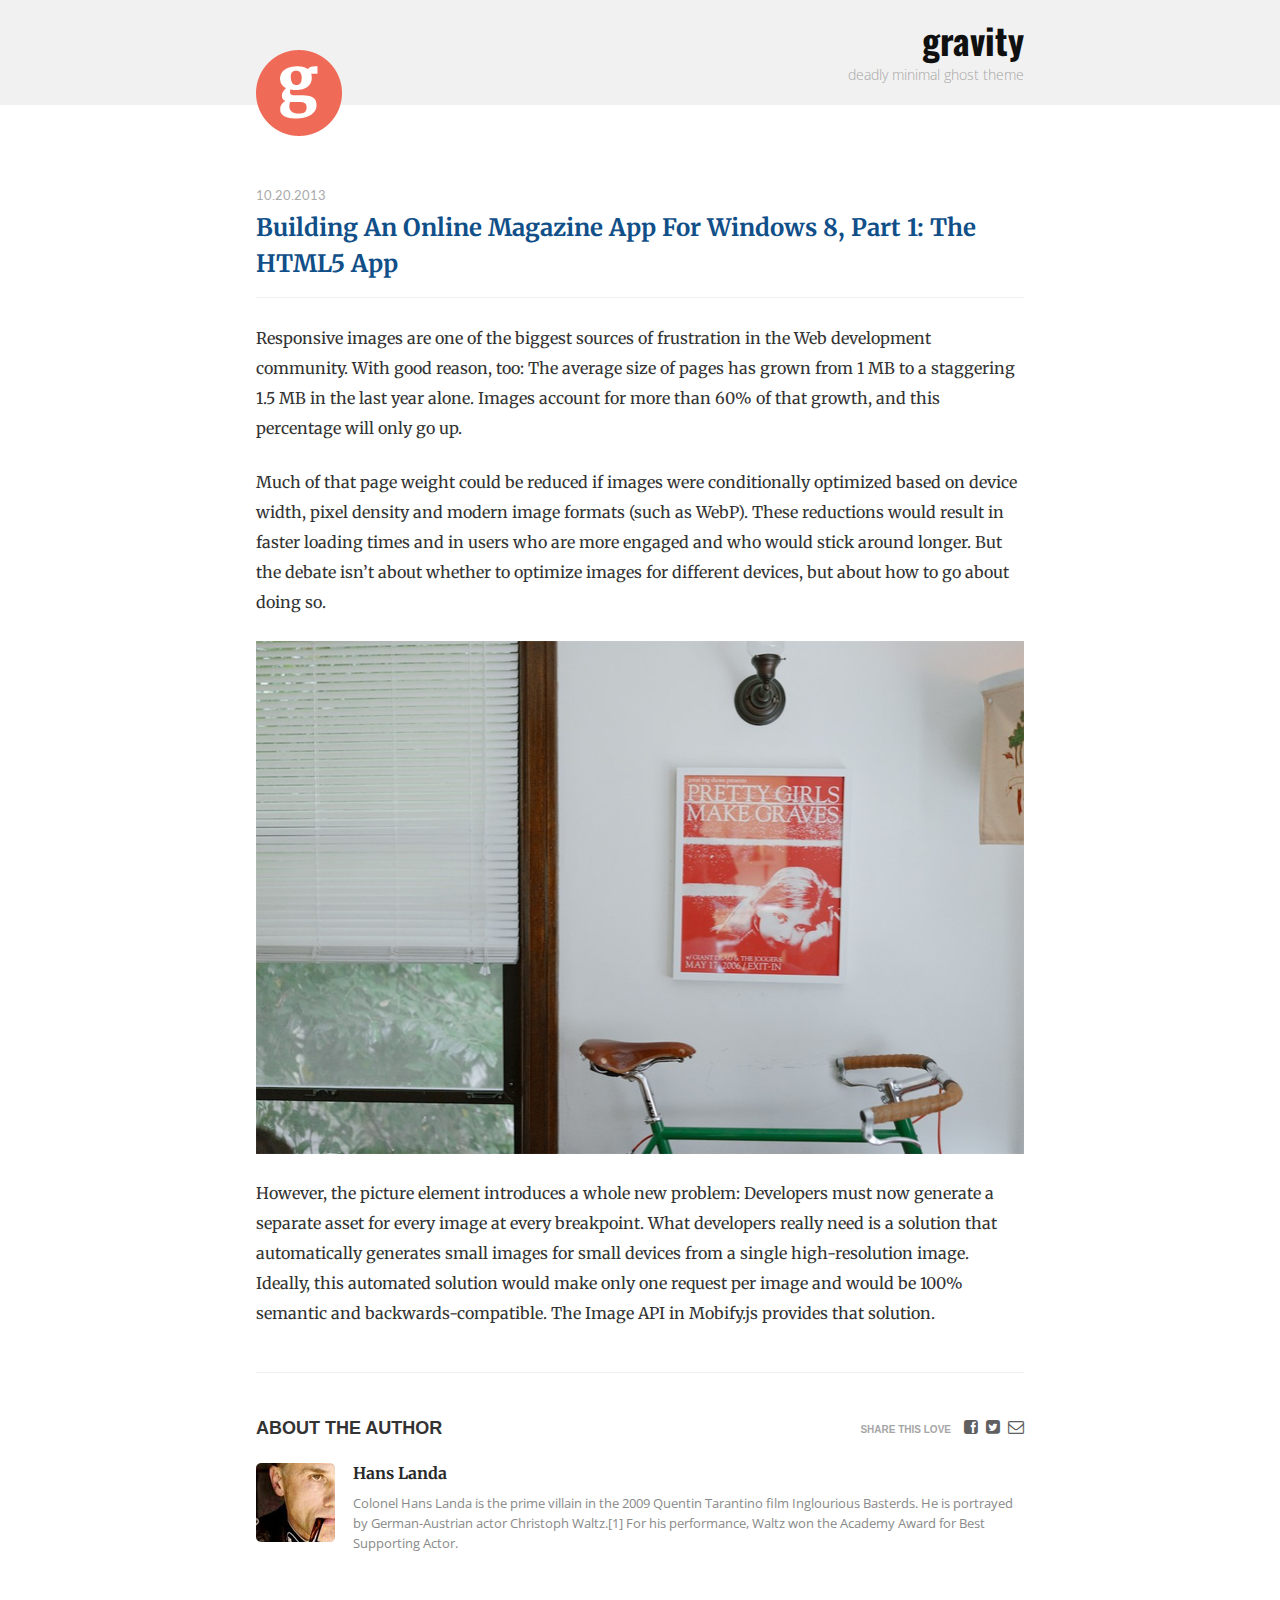
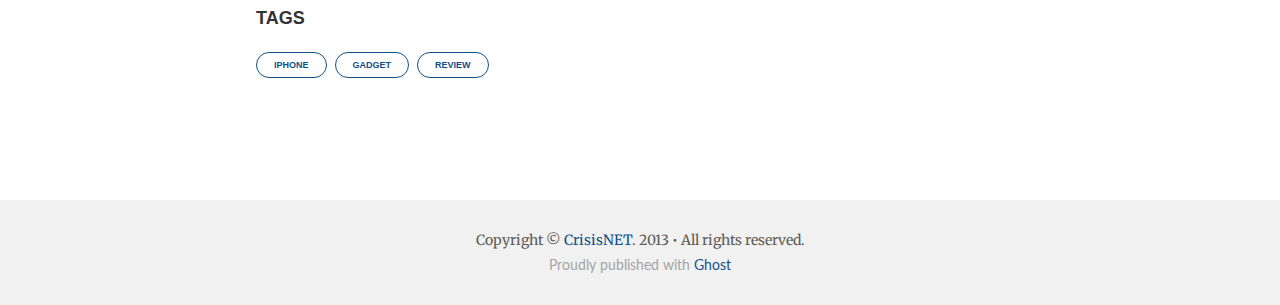
<file: ghost_templates/cn_blog_ghost_240314/html/single.html>
<!DOCTYPE html>
<html>
	<head>
		<title>Home</title>

		<!--[if lt IE 9]>
			<script type="text/javascript" src="assets/js/html5shiv.js"></script>
		<![endif]-->

		<meta http-equiv="Content-Type" content="text/html; charset=UTF-8" />

		<link href='http://fonts.googleapis.com/css?family=Lato|Oswald|Open+Sans:300|Merriweather:400,400italic,700,700italic' rel='stylesheet' type='text/css'>
		<link rel="stylesheet" href="assets/css/framework.css">
		<link rel="stylesheet" href="assets/css/style.css">
		<link href='http://fonts.googleapis.com/css?family=Ubuntu:400,700' rel='stylesheet' type='text/css'>
		<meta name="viewport" content="width=device-width, initial-scale=1" />
	</head>

	<body>
		<header class="header-section container">
			<div class="row">
				<a href="#" class="logo"><img src="assets/images/logo.png"></a>
				<div class="branding">
					<h1 class="site-title">
						<a href="#">gravity</a>
					</h1>
					<p class="site-description">deadly minimal ghost theme</p>
				</div>
			</div>
		</header><!-- .header-section -->

		<section class="main-content container">
			<div class="row">
				<article class="single-post entry-post">
					<time class="entry-date">10.20.2013</time>
					<h2 class="entry-title">Building An Online Magazine App For Windows 8, Part 1: The HTML5 App</h2>

					<div class="entry-content">
						<p>Responsive images are one of the biggest sources of frustration in the Web development community. With good reason, too: The average size of pages has grown from 1 MB to a staggering 1.5 MB in the last year alone. Images account for more than 60% of that growth, and this percentage will only go up.</p>

						<p>Much of that page weight could be reduced if images were conditionally optimized based on device width, pixel density and modern image formats (such as WebP). These reductions would result in faster loading times and in users who are more engaged and who would stick around longer. But the debate isn’t about whether to optimize images for different devices, but about how to go about doing so.</p>

						<p><img src="assets/images/dummy/dummy-image-1.png"></p>

						<p>However, the picture element introduces a whole new problem: Developers must now generate a separate asset for every image at every breakpoint. What developers really need is a solution that automatically generates small images for small devices from a single high-resolution image. Ideally, this automated solution would make only one request per image and would be 100% semantic and backwards-compatible. The Image API in Mobify.js provides that solution.</p>

					</div><!-- .entry-content -->

					<div class="entry-author-box">
						<div class="entry-inner">
							<h4>About The Author</h4>
							<div class="avatar">
								<img src="assets/images/dummy/author-avatar.png" alt="">
							</div>
							<div class="author-desc">
								<h5>Hans Landa</h5>
								<p>Colonel Hans Landa is the prime villain in the 2009 Quentin Tarantino film Inglourious Basterds. He is portrayed by German-Austrian actor Christoph Waltz.[1] For his performance, Waltz won the Academy Award for Best Supporting Actor.</p>
							</div>
						</div>

						<div class="entry-share">
							<h4>Share This Love</h4>
							<a href="#" class="social-facebook"><i class="icon-custom-facebook-sign"></i></a>
							<a href="#" class="social-twitter"><i class="icon-custom-twitter-sign"></i></a>
							<a href="#" class="social-mail"><i class="icon-custom-envelope"></i></a>
						</div>
					</div><!-- .entry-author-box -->

					<div class="entry-tags">
						<h4>Tags</h4>
						<a href="#">iPhone</a> <a href="#">Gadget</a> <a href="#">Review</a>
					</div>
				</article>
			</div>
		</section><!-- .main-content -->

		<footer class="footer-section container">
			<div class="row">
				<div class="copyright">
					Copyright &copy; <a href="http://crisis.net">CrisisNET</a>. 2013 &bull; All rights reserved.				</div>
				<div class="ghost-signature">
					Proudly published with <a href="#">Ghost</a>
				</div>
			</div>
		</footer><!-- .footer-section -->
	</body>
</html>
</file>
<file: ghost_templates/cn_blog_ghost_240314/html/assets/css/framework.css>
article,
aside,
details,
figcaption,
figure,
footer,
header,
hgroup,
nav,
section {
  display: block;
}

audio,
canvas,
video {
  display: inline-block;
  *display: inline;
  *zoom: 1;
}

audio:not([controls]) {
  display: none;
}

html {
  font-size: 100%;
  -webkit-text-size-adjust: 100%;
  -ms-text-size-adjust: 100%;
}

a:focus {
  outline: thin dotted #333;
  outline: 5px auto -webkit-focus-ring-color;
  outline-offset: -2px;
}

a:hover,
a:active {
  outline: 0;
}

sub,
sup {
  position: relative;
  font-size: 75%;
  line-height: 0;
  vertical-align: baseline;
}

sup {
  top: -0.5em;
}

sub {
  bottom: -0.25em;
}

img {
  max-width: 100%;
  vertical-align: middle;
  border: 0;
  height: auto;
  -ms-interpolation-mode: bicubic;
}

.lt-ie9 img {
  width: auto;
}

#map_canvas img {
  max-width: none;
}

button,
input,
select,
textarea {
  margin: 0;
  font-size: 100%;
  vertical-align: middle;
}

button,
input {
  *overflow: visible;
  line-height: normal;
}

button::-moz-focus-inner,
input::-moz-focus-inner {
  padding: 0;
  border: 0;
}

button,
input[type="button"],
input[type="reset"],
input[type="submit"] {
  cursor: pointer;
  -webkit-appearance: button;
}

input[type="search"] {
  -webkit-box-sizing: content-box;
  -moz-box-sizing: content-box;
  box-sizing: content-box;
  -webkit-appearance: textfield;
}

input[type="search"]::-webkit-search-decoration,
input[type="search"]::-webkit-search-cancel-button {
  -webkit-appearance: none;
}

textarea {
  overflow: auto;
  vertical-align: top;
}

.container {
  position: relative;
  padding-left: 20px;
  padding-right: 20px;
}

.row {
  width: 100%;
  min-width: 0;
  margin: 0 auto;
  position: relative;
  max-width: 768px;
  *zoom: 1;
}
.row:before, .row:after {
  display: table;
  content: "";
}
.row:after {
  clear: both;
}

.column {
  float: left;
  margin-left: 3.09091%;
}

.column:first-child {
  margin-left: 0;
}

.col1 {
  width: 5.5%;
}

.col2 {
  width: 14.09091%;
}

.col3 {
  width: 22.68182%;
}

.col4 {
  width: 31.27273%;
}

.col5 {
  width: 39.86364%;
}

.col6 {
  width: 48.45455%;
}

.col7 {
  width: 57.04545%;
}

.col8 {
  width: 65.63636%;
}

.col9 {
  width: 74.22727%;
}

.col10 {
  width: 82.81818%;
}

.col11 {
  width: 91.40909%;
}

.col12 {
  width: 100%;
}

.column.alpha {
  clear: left;
  margin-left: 0;
}

p {
  margin: 0 0 10px;
}

small {
  font-size: 85%;
}

strong {
  font-weight: bold;
}

em {
  font-style: italic;
}

cite {
  font-style: normal;
}

h1, h2, h3, h4, h5, h6 {
  margin: 10px 0;
  font-family: inherit;
  font-weight: bold;
  line-height: 20px;
  color: inherit;
  text-rendering: optimizelegibility;
}

h1,
h2,
h3 {
  line-height: 40px;
}

h1 {
  font-size: 38.5px;
}

h2 {
  font-size: 31.5px;
}

h3 {
  font-size: 24.5px;
}

h4 {
  font-size: 17.5px;
}

h5 {
  font-size: 14px;
}

h6 {
  font-size: 11.9px;
}

ul, ol {
  padding: 0;
  margin: 0 0 10px 25px;
}

ul ul,
ul ol,
ol ol,
ol ul {
  margin-bottom: 0;
}

li {
  line-height: 20px;
}

ul.unstyled,
ol.unstyled {
  margin-left: 0;
  list-style: none;
}

ul.inline,
ol.inline {
  margin-left: 0;
  list-style: none;
}
ul.inline > li,
ol.inline > li {
  display: inline-block;
  padding-left: 5px;
  padding-right: 5px;
}

dl {
  margin-bottom: 20px;
}

dt,
dd {
  line-height: 20px;
}

dt {
  font-weight: bold;
}

dd {
  margin-left: 10px;
}

hr {
  margin: 20px 0;
  border: 0;
  border-top: 1px solid #ebebeb;
  border-bottom: 1px solid white;
}

abbr[title],
abbr[data-original-title] {
  cursor: help;
  border-bottom: 1px dotted #999999;
}

blockquote {
  padding: 0 0 0 15px;
  margin: 0 0 20px;
  border-left: 5px solid #eeeeee;
}
blockquote p {
  margin-bottom: 0;
  font-size: 16px;
  font-weight: 300;
  line-height: 25px;
}
blockquote small {
  display: block;
  line-height: 20px;
  color: #999999;
}
blockquote small:before {
  content: '\2014 \00A0';
}

q:before,
q:after,
blockquote:before,
blockquote:after {
  content: "";
}

address {
  display: block;
  margin-bottom: 20px;
  font-style: normal;
  line-height: 20px;
}

code,
pre {
  padding: 0 3px 2px;
  font-family: Menlo, Monaco, Consolas, "Courier New", monospace;
  font-size: 12px;
  color: #333333;
  -webkit-border-radius: 3px;
  -moz-border-radius: 3px;
  -ms-border-radius: 3px;
  border-radius: 3px;
}

code {
  padding: 2px 4px;
  color: #d14;
  background-color: #f7f7f9;
  border: 1px solid #e1e1e8;
  white-space: nowrap;
}

pre {
  display: block;
  padding: 9.5px;
  margin: 0 0 10px;
  font-size: 13px;
  line-height: 20px;
  word-break: break-all;
  word-wrap: break-word;
  white-space: pre;
  white-space: pre-wrap;
  background-color: #f5f5f5;
  border: 1px solid #ccc;
  border: 1px solid rgba(0, 0, 0, 0.15);
  -webkit-border-radius: 3px;
  -moz-border-radius: 3px;
  -ms-border-radius: 3px;
  border-radius: 3px;
}
pre code {
  padding: 0;
  color: inherit;
  white-space: pre;
  white-space: pre-wrap;
  background-color: transparent;
  border: 0;
}

table {
  max-width: 100%;
  background-color: transparent;
  border-collapse: collapse;
  border-spacing: 0;
}

table {
  width: 100%;
  margin-bottom: 20px;
}
table th,
table td {
  padding: 8px;
  line-height: 20px;
  text-align: left;
  vertical-align: top;
  border-top: 1px solid #dddddd;
}
table th {
  font-weight: bold;
}
table thead th {
  vertical-align: bottom;
}
table thead:first-child tr:first-child th,
table thead:first-child tr:first-child td {
  border-top: 0;
}
table tbody + tbody {
  border-top: 2px solid #dddddd;
}

table {
  border: 1px solid #dddddd;
  border-collapse: separate;
  *border-collapse: collapse;
  border-left: 0;
  -webkit-border-radius: 3px;
  -moz-border-radius: 3px;
  -ms-border-radius: 3px;
  border-radius: 3px;
}
table th,
table td {
  border-left: 1px solid #dddddd;
}
table thead:first-child tr:first-child th,
table tbody:first-child tr:first-child th,
table tbody:first-child tr:first-child td {
  border-top: 0;
}
table thead:first-child tr:first-child > th:first-child,
table tbody:first-child tr:first-child > td:first-child {
  -moz-border-radius-topleft: 3px;
  -webkit-border-top-left-radius: 3px;
  border-top-left-radius: 3px;
}
table thead:first-child tr:first-child > th:last-child,
table tbody:first-child tr:first-child > td:last-child {
  -moz-border-radius-topright: 3px;
  -webkit-border-top-right-radius: 3px;
  border-top-right-radius: 3px;
}
table thead:last-child tr:last-child > th:first-child,
table tbody:last-child tr:last-child > td:first-child,
table tfoot:last-child tr:last-child > td:first-child {
  -moz-border-radius-bottomleft: 3px;
  -webkit-border-bottom-left-radius: 3px;
  border-bottom-left-radius: 3px;
}
table thead:last-child tr:last-child > th:last-child,
table tbody:last-child tr:last-child > td:last-child,
table tfoot:last-child tr:last-child > td:last-child {
  -moz-border-radius-bottomright: 3px;
  -webkit-border-bottom-right-radius: 3px;
  border-bottom-right-radius: 3px;
}
table tfoot + tbody:last-child tr:last-child td:first-child {
  -moz-border-radius-bottomleft: 0;
  -webkit-border-bottom-left-radius: 0;
  border-bottom-left-radius: 0;
}
table tfoot + tbody:last-child tr:last-child td:last-child {
  -moz-border-radius-bottomright: 0;
  -webkit-border-bottom-right-radius: 0;
  border-bottom-right-radius: 0;
}

table tbody > tr:nth-child(odd) > td,
table tbody > tr:nth-child(odd) > th {
  background-color: #f9f9f9;
}

table tbody tr:hover td,
table tbody tr:hover th {
  background-color: whitesmoke;
}

table td[class*="span"],
table th[class*="span"] {
  display: table-cell;
  float: none;
  margin-left: 0;
}

form {
  margin: 0 0 20px;
}

fieldset {
  padding: 0;
  margin: 0;
  border: 0;
}

legend {
  display: block;
  width: 100%;
  padding: 0;
  margin-bottom: 20px;
  font-size: 21px;
  line-height: 40px;
  color: #333333;
  border: 0;
  border-bottom: 1px solid #e5e5e5;
}
legend small {
  font-size: 15px;
  color: #999999;
}

label,
input,
button,
select,
textarea {
  font-size: 14px;
  font-weight: normal;
  line-height: 20px;
}

input,
button,
select,
textarea {
  font-family: "Helvetica Neue", Helvetica, Arial, sans-serif;
}

label {
  display: block;
  margin-bottom: 5px;
}

select,
textarea,
input[type="text"],
input[type="password"] {
  display: inline-block;
  height: 30px;
  padding: 4px 6px;
  margin-bottom: 10px;
  font-size: 14px;
  line-height: 20px;
  color: #555555;
  -webkit-border-radius: 3px;
  -moz-border-radius: 3px;
  -ms-border-radius: 3px;
  border-radius: 3px;
  vertical-align: middle;
}

input,
textarea {
  width: 206px;
}

textarea {
  height: auto;
}

textarea,
input[type="text"],
input[type="password"] {
  background-color: white;
  border: 1px solid #cccccc;
  -webkit-box-shadow: inset 0 1px 1px rgba(0, 0, 0, 0.075);
  -moz-box-shadow: inset 0 1px 1px rgba(0, 0, 0, 0.075);
  box-shadow: inset 0 1px 1px rgba(0, 0, 0, 0.075);
  -webkit-transition: border 0.2s linear, box-shadow 0.2s linear;
  -moz-transition: border 0.2s linear, box-shadow 0.2s linear;
  transition: border 0.2s linear, box-shadow 0.2s linear;
}
textarea:focus,
input[type="text"]:focus,
input[type="password"]:focus {
  border-color: rgba(82, 168, 236, 0.8);
  outline: 0;
  outline: thin dotted \9;
  /* IE6-9 */
  -webkit-box-shadow: inset 0 1px 1px rgba(0, 0, 0, 0.075), 0 0 8px rgba(82, 168, 236, 0.6);
  -moz-box-shadow: inset 0 1px 1px rgba(0, 0, 0, 0.075), 0 0 8px rgba(82, 168, 236, 0.6);
  box-shadow: inset 0 1px 1px rgba(0, 0, 0, 0.075), 0 0 8px rgba(82, 168, 236, 0.6);
}

input[type="radio"],
input[type="checkbox"] {
  margin: 4px 0 0;
  *margin-top: 0;
  /* IE7 */
  margin-top: 1px \9;
  /* IE8-9 */
  line-height: normal;
}

input[type="file"],
input[type="image"],
input[type="submit"],
input[type="reset"],
input[type="button"],
input[type="radio"],
input[type="checkbox"] {
  width: auto;
}

select,
input[type="file"] {
  height: 30px;
  /* In IE7, the height of the select element cannot be changed by height, only font-size */
  *margin-top: 4px;
  /* For IE7, add top margin to align select with labels */
  line-height: 30px;
}

select {
  width: 220px;
  border: 1px solid #cccccc;
  background-color: white;
}

select:focus,
input[type="file"]:focus,
input[type="radio"]:focus,
input[type="checkbox"]:focus {
  outline: thin dotted #333;
  outline: 5px auto -webkit-focus-ring-color;
  outline-offset: -2px;
}

input :-moz-placeholder,
textarea :-moz-placeholder {
  color: #999999;
}
input ::-webkit-input-placeholder,
textarea ::-webkit-input-placeholder {
  color: #999999;
}

input[disabled],
select[disabled],
textarea[disabled],
input[readonly],
select[readonly],
textarea[readonly] {
  cursor: not-allowed;
  background-color: #eeeeee;
}

input[type="radio"][disabled],
input[type="checkbox"][disabled],
input[type="radio"][readonly],
input[type="checkbox"][readonly] {
  background-color: transparent;
}

body {
  margin: 0;
  font-family: "Helvetica Neue", Helvetica, Arial, sans-serif;
  font-size: 14px;
  line-height: 20px;
  color: #333333;
}

a {
  color: #114f89;
  text-decoration: none;
}

a:hover {
  color: #005580;
  text-decoration: underline;
}

/* =================================================================== 
  Responsive: Landscape phone to desktop/tablet
=================================================================== */
@media (max-width: 767px) {

  .container {
    width: auto;
  }

  .row-fluid {
    width: 100%;
  }

  .column {
    float: none;
    display: block;
    width: 100%;
    margin-left: 0;
    -webkit-box-sizing: border-box;
    -moz-box-sizing: border-box;
    box-sizing: border-box;
  }
}


.float-left {
  float: left;
}
.float-right {
  float: right;
}

.clearfix:after,
.clearfix:before {
  content: '';
  display: table;
}
.clearfix:after {
  clear: both;
}
.clearfix {
  zoom: 1;
}
</file>
<file: ghost_templates/cn_blog_ghost_240314/html/assets/css/style.css>
body {
	font-family: 'Merriweather', Georgia, serif;
}


/* ===================================================================
	#HEADER SECTION
=================================================================== */
.header-section,
.footer-section {
	background: #f1f1f1;
}
.header-section {
	padding-top: 15px;
	padding-bottom: 10px;
	margin-bottom: 80px;
}
.logo {
	position: absolute;
	left: 0;
	bottom: -50%;
	display: block;
}
.branding {
	float: right;
	text-align: right;
}
.branding .site-title {
	margin: 0;
	font-size: 36px;
	line-height: 1.4;
	font-family: 'Oswald', sans-serif;
}
.branding .site-title,
.branding .site-title a {
	color: #101010;
}
.branding .site-description {
	color: #a6a6a6;
	font-weight: 300;
	font-family: 'Open Sans', sans-serif;
}
.branding .site-title a:hover {
	text-decoration: none;
}


/* ===================================================================
	#POST LIST
=================================================================== */
.post-list {
	margin-bottom: 60px;
}
.post-list .entry-post {
	padding-top: 18px;
	padding-bottom: 18px;
	border-top: 1px solid #efefef;
}
.post-list .entry-post:first-child {
	border-top: 0;
	padding-top: 0;
}
.entry-date {
	color: #ababab;
	font-size: 13px;
	font-family: 'Lato', sans-serif;
}
.entry-title {
	font-size: 15px;
	line-height: 1.4;
	margin-bottom: 0;
	margin-top: 5px;
	color: #114f89;
}
.main-content {
	margin-bottom: 80px;
}

/* Pagination
------------------------------------------------------------------- */
.pagination {
	text-align: center;
	font-family: sans-serif;
}
.pagination a,
.entry-tags a {
	font-weight: bold;
	border: 1px solid #114f89;
	-webkit-border-radius: 20px;
	-moz-border-radius: 20px;
	border-radius: 20px;
}
.pagination a {
	font-size: 16px;
	padding: 10px 35px;
}
.pagination .page-number {
	line-height: 42px;
}
.pagination a:hover,
.entry-tags a:hover {
	color: #fff;
	background: #114f89;
	text-decoration: none;
}


/* ===================================================================
	#SINGLE POST
=================================================================== */
.single-post.entry-post .entry-title {
	font-size: 24px;
	padding-bottom: 15px;
	margin-bottom: 25px;
	line-height: 36px;
	border-bottom: 1px solid #efefef;
}
.single-post .entry-content {
	padding-bottom: 20px;
	margin-bottom: 45px;
	border-bottom: 1px solid #efefef;
}

/* Entry Content Typography
------------------------------------------------------------------- */
.entry-content {
  font-size: 16px;
}
.entry-content,
.entry-content dt,
.entry-content dd,
.entry-content li {
  line-height: 30px;
}
.entry-content p,
.entry-content pre,
.entry-content dl,
.entry-content address {
  margin-bottom: 1.5em
}
.entry-content h1 {
  font-size: 39.5px;
}
.entry-content h3 {
  font-size: 25.5px;
}
.entry-content h4 {
  font-size: 18.5px;
}
.entry-content h5 {
  font-size: 15px;
}
.entry-content h6 {
  font-size: 12.9px;
}
.entry-content input[type="submit"] {
  font-size: 13px;
  padding: 5px 15px; 
}
.entry-content input {
  margin-bottom: 0
}

/* Author Box
------------------------------------------------------------------- */
.entry-author-box,
.entry-tags {
	position: relative;
	margin-bottom: 45px;
}
.entry-author-box h4,
.entry-tags h4 {
	font-family: sans-serif;
	font-size: 18px;
	margin-bottom: 25px;
	text-transform: uppercase;
}
.entry-author-box h5 {
	font-family: 'Merriweather', serif;
}
.entry-author-box .avatar {
	float: left;
	margin-right: 18px;
	-webkit-border-radius: 5px;
		 -moz-border-radius: 5px;
					border-radius: 5px;
}
.entry-author-box .author-desc {
	overflow: hidden;
}
.entry-author-box .author-desc {
	font-family: 'Open Sans', sans-serif;
	color: #898989;
	font-size: 13px;
}
.entry-author-box h5 {
	font-size: 16px;
	margin-top: 0;
	color: #282828;
}

.entry-tags a {
	font-size: 9px;
	text-transform: uppercase;
	font-family: sans-serif;
	font-weight: bold;
	padding: 7px 17px;
	margin-right: 5px;
}

/* Entry Share
------------------------------------------------------------------- */
.entry-share {
	top: 0;
	right: 0;
	position: absolute;
}
.entry-share h4 {
	font-size: 10px;
	color: #a6a6a6;
	margin-top: 0;
	margin-right: 5px;
	text-transform: uppercase;
}
.entry-share h4,
.entry-share a {
	display: inline-block;
	margin-left: 5px;
	*display: inline;
}
.entry-share a {
	font-size: 16px;
	vertical-align:middle;
	color: #606060
}


/* ===================================================================
	#FOOTER SECTION
=================================================================== */
.footer-section {
	padding-top: 30px;
	padding-bottom: 30px;
	text-align: center;
}
.copyright {
	color: #5c5c54;
	margin-bottom: 5px;
}
.ghost-signature {
	color: #a4a4a4;
	font-family: 'Lato', sans-serif;
}


/* ===================================================================
  #CUSTOM FONT
=================================================================== */
@font-face {
  font-family: 'custom-font';
  src: url('../fonts/custom-font/custom-font.eot');
  src: url('../fonts/custom-font/custom-font.eot?#iefix') format('embedded-opentype'),
       url('../fonts/custom-font/custom-font.woff') format('woff'),
       url('../fonts/custom-font/custom-font.ttf') format('truetype'),
       url('../fonts/custom-font/custom-font.svg#custom-font') format('svg');
  font-weight: normal;
  font-style: normal;
}
[class*="icon-custom-"]:before {
  font-family: 'custom-font';
  speak: none;
  font-style: normal;
  font-weight: normal;
  font-variant: normal;
  text-transform: none;
  line-height: 1;
  -webkit-font-smoothing: antialiased;
}
.icon-custom-facebook-sign:before {
	content: "\e603";
}
.icon-custom-twitter-sign:before {
	content: "\e604";
}
.icon-custom-envelope:before {
	content: "\e605";
}
</file>
<file: ghost_templates/cn_blog_gridy_060414/documentation/assets/css/documenter_style.css>
/*!
 * Documenter 2.0
 * http://rxa.li/documenter
 *
 * Copyright 2011, Xaver Birsak
 * http://revaxarts.com
 *
 */
html,body,div,span,applet,object,iframe,h1,h2,h3,h4,h5,h6,p,blockquote,a,abbr,acronym,address,big,cite,code,del,dfn,em,font,img,ins,kbd,q,s,samp,small,strike,strong,sub,sup,tt,var,dl,dt,dd,ol,ul,li,fieldset,form,label,legend,table,caption,tbody,tfoot,thead,tr,th,td{
	margin:0;
	padding:0;
	border:0;
	outline:0;
	font-weight:inherit;
	font-style:inherit;
	font-size:100%;
	font-family:inherit;
	vertical-align:baseline;
}
html { 
	font-size:101%;
	font-family:Arial,verdana,arial,sans-serif;
	font-size:12px;
	-webkit-text-size-adjust:none;
	color:#6F6F6F;
	background-color:#efefef;
}
body{
	min-height:100%;
	height:auto;
	width:100%;
}
footer, header, section {
	display:block;
}
a{ color:#6F6F6F; text-decoration:none; cursor:pointer; }
a:hover { text-decoration:underline }
p, ul, ol{
	margin:18px 0;
	line-height:1.5em;
}
li{
	list-style:none;
}
li.placeholder{
	height:70px;
	width:100%;
	font-size:16px;
}
hr { 
	display:block;
	height:0px;
	line-height:0px;
	border:0;
	border-top:1px solid #ddd;
	border-bottom:1px solid #aaa;
	margin:16px 0;
	padding:0;
	clear:both;
	float:none;
}
hr.notop{
	margin-top:0;
}
strong{
	font-weight:700;
}
#documenter_buttons{
	position:absolute;
	right:10px;
	margin-top:-30px;
}
.btn{
	cursor:pointer;
	width:auto;
	padding:7px 7px 8px;
	border-radius:3px;
	border:1px solid #ccc;
}
.btn:hover{
	border:1px solid #B1B4B0;
	box-shadow:0px 2px 2px rgba(0,0,0,0.1);
	-moz-box-shadow:0px 2px 2px rgba(0,0,0,0.1);
	-webkit-box-shadow:0px 2px 2px rgba(0,0,0,0.1);
	text-decoration:none;
}
.btn:active{
	border:1px solid #B1B4B0;
	box-shadow:inset 0px 2px 2px rgba(0,0,0,0.1);
	-moz-box-shadow:inset 0px 2px 2px rgba(0,0,0,0.1);
	-webkit-box-shadow:inset 0px 2px 2px rgba(0,0,0,0.1);
	background-color:#eee;
}

#documenter_content{
	position:absolute;
	right:18px;
	left:218px;
	padding-left:10px;
	padding-bottom:800px;
	min-height:100%;
	height:auto;
	z-index:1;
}
#documenter_sidebar{
	-moz-box-shadow:0 0 6px rgba(3,3,3,0.6);
	-webkit-box-shadow:0 0 6px rgba(3,3,3,0.6);
	box-shadow:0 0 6px rgba(3,3,3,0.6);
	position:fixed;
	left:0;
	width:200px;
	height:100%;
	min-height:100%;
	z-index:100;
}
#documenter_sidebar a{
	position:relative;
	z-index:100;
}
img{
	border:0;
}
#documenter_copyright{
	position:absolute;
	bottom:10px;
	font-size:10px;
	right:15px;
	width:200px;
	text-align:right;
	z-index:1
}
noscript{
	display:block;
	position:absolute;
	top:238px;
	margin:0 auto;
	width:800px;
	bottom:0;
	z-index:20;
}
noscript p{
	width:800px;
	font-size:20px;
	padding-top:20px;
	margin:0 auto;
	color:#4D4D4D;
}
.small{
	font-size:10px;
	letter-spacing:0;
}

/*----------------------------------------------------------------------*/
/* Sidebar
/*----------------------------------------------------------------------*/

#documenter_sidebar #documenter_logo{
	display:block;
	height:20%;
	max-height:200px;
	min-height:70px;
	width:200px;
	background-position:center center;
	background-repeat:no-repeat;
}
#documenter_sidebar ul{
	font-size:12px;
	font-weight:700;
	min-height:150px;
	height:75%;
	overflow:auto;
}

#documenter_sidebar ul li{
	text-align:right;
	padding:0;
}
#documenter_sidebar ul a{
	display:block;
	border-top:1px solid #ddd;
	border-bottom:1px solid #aaa;
	padding:6px 15px 7px 0;
	text-align:right;
}
#documenter_sidebar ul a:hover,#documenter_sidebar ul a.current{
	-webkit-text-shadow:none;
	-moz-text-shadow:none;
	text-shadow:none;
	text-decoration:none;
}
#documenter_sidebar ul li ul{
	border-top:0;
	font-size:10px;
	min-height:10px;
	height:auto;
	overflow:auto;
	margin:0;
	display:none;
}
#documenter_sidebar ul li ul li a{
	display:block;
	padding:4px 15px 5px 0;
	text-align:right;
}

/*----------------------------------------------------------------------*/
/* Content
/*----------------------------------------------------------------------*/

#documenter_cover{
	position:relative;
	height:800px;
	padding-top:200px !important;
}
#documenter_cover li{
	list-style:none !important;
	margin-left:0 !important;
}
#documenter_cover p{
	width:500px;
}
#documenter_content section{
	padding-top:70px;
}
#documenter_content h1{
	font-size:30px;
	font-weight:700;
}
#documenter_content h2{
	font-size:20px;
	margin-bottom:18px;
	font-weight:100;
}
#documenter_content h3{
	font-size:26px;
	margin:18px 0 0;
	font-weight:100;
}
#documenter_content h4{
	font-size:20px;
	margin:18px 0;
	font-weight:100;
}
#documenter_content h5{
	font-size:16px;
	margin:18px 0;
	font-weight:100;
}
#documenter_content h6{
	font-size:14px;
	margin:18px 0;
	font-weight:100;
}
#documenter_content p{
	margin:18px 0;
}
#documenter_content ol li{
	list-style:decimal;
	margin-left:36px;
}
#documenter_content ul li{
	list-style:square;
	margin-left:36px;
}
#documenter_content dl{
}
#documenter_content dl dt{
	padding-top:12px;
	font-weight:700;
	font-size:14px;
}
#documenter_content dl dd{
	padding-top:3px;
	margin-left:18px;
}
#documenter_content table{
	border-collapse:collapse;
}
#documenter_content table th{
	font-weight:700;
}
#documenter_content table th, #documenter_content table td{
	padding:3px;
	text-align:left;
}
#documenter_content code{
	font-family:"Courier New", Courier, monospace;
	font-size:12px;
}
#documenter_content .warning{
	padding:10px 10px 10px 30px;
	border:1px solid #D5D458;
	background-color:#F0FEB1;
	background-image:url(img/warning.png);
	background-repeat:no-repeat;
	background-position: 8px 11px;
}
#documenter_content .info{
	padding:10px 10px 10px 30px;
	border:1px solid #6AB3FF;
	background-color:#A3D0FF;
	background-image:url(img/info.png);
	background-repeat:no-repeat;
	background-position: 8px 11px;
}
#documenter_content div.alert {
  padding: 8px 35px 8px 14px;
  text-shadow: 0 1px 0 rgba(255, 255, 255, 0.5);
  background-color: #fcf8e3;
  border: 1px solid #fbeed5;
  -webkit-border-radius: 4px;
  -moz-border-radius: 4px;
  border-radius: 4px;
}
#documenter_content div.alert-success,#documenter_content  div.alert-success div.alert-heading {
  color: #468847;
}
#documenter_content div.alert-danger,#documenter_content  div.alert-error {
  background-color: #f2dede;
  border-color: #eed3d7;
}
#documenter_content div.alert-danger,
#documenter_content div.alert-error,
#documenter_content div.alert-danger div.alert-heading,
#documenter_content div.alert-error div.alert-heading {
  color: #b94a48;
}
#documenter_content div.alert-info {
  background-color: #d9edf7;
  border-color: #bce8f1;
}
#documenter_content div.alert-info,#documenter_content  div.alert-info div.alert-heading {
  color: #3a87ad;
}
#documenter_content div.alert-block {
  padding-top: 14px;
  padding-bottom: 14px;
}
#documenter_content div.alert-block > p,#documenter_content  div.alert-block > ul {
  margin-bottom: 0;
}
#documenter_content div.alert-block p + p {
  margin-top: 5px;
}





/*----------------------------------------------------------------------*/
/* Print Styles
/*----------------------------------------------------------------------*/

@media print {
	 * { background: transparent !important; color: black !important; text-shadow: none !important; filter:none !important;
	-ms-filter: none !important; } /* Black prints faster: sanbeiji.com/archives/953 */
	a, a:visited { color: #444 !important; text-decoration: underline; }
	a[href]:after { content: " (" attr(href) ")"; }
	abbr[title]:after { content: " (" attr(title) ")"; }
	.ir a:after, a[href^="javascript:"]:after, a[href^="#"]:after { content: ""; }  /* Don't show links for images, or javascript/internal links */
	pre, blockquote { border: 1px solid #999; page-break-inside: avoid; }
	thead { display: table-header-group; } /* css-discuss.incutio.com/wiki/Printing_Tables */
	tr, img { page-break-inside: avoid; }
	@page { margin: 0.5cm; }
	p, h2, h3 { orphans: 3; widows: 3; }
	h2, h3{ page-break-after: avoid; }
	hr { border-top:1px solid #000 !important;border-bottom:0 !important; }
	
	#documenter_sidebar{
		-moz-box-shadow:none;
		-webkit-box-shadow:none;
		box-shadow:none;
		position:absolute;
		left:10px;
		top:0;
		width:100%;
		margin-top:500px;
	}
	#documenter_sidebar ul:before { content: "Table of Contents"; }
	
	#documenter_sidebar ul{
		border:0 !important;
	}
	#documenter_sidebar ul li{
		border:0 !important;
		text-align:left;
	}
	#documenter_sidebar ul li a{
		border:0 !important;
		text-align:left;
		padding:4px;
	}
	#documenter_sidebar ul li a:hover{
		border:0 !important;
	}
	#documenter_sidebar #documenter_logo{
		display:none;
	}
	#documenter_sidebar #documenter_copyright{
		display:none;
	}
	#documenter_content{
		left:10px;
	}
	#documenter_cover{
		margin-bottom:300px;
	}
	#documenter_content .warning{
		background-image:url(img/warning.png) !important;
		background-repeat:no-repeat !important;
		background-position: 8px 11px !important;
	}
	#documenter_content .info{
		background-image:url(img/info.png) !important;
		background-repeat:no-repeat !important;
		background-position: 8px 11px !important;
	}
}
</file>
<file: ghost_templates/cn_blog_gridy_060414/documentation/assets/js/google-code-prettify/prettify.css>
.com { color: #93a1a1; }
.lit { color: #195f91; }
.pun, .opn, .clo { color: #93a1a1; }
.fun { color: #dc322f; }
.str, .atv { color: #D14; }
.kwd, .linenums .tag { color: #1e347b; }
.typ, .atn, .dec, .var { color: teal; }
.pln { color: #48484c; }

.prettyprint {
  padding: 8px;
  background-color: #f7f7f9;
  border: 1px solid #e1e1e8;
}
.prettyprint.linenums {
  -webkit-box-shadow: inset 40px 0 0 #fbfbfc, inset 41px 0 0 #ececf0;
     -moz-box-shadow: inset 40px 0 0 #fbfbfc, inset 41px 0 0 #ececf0;
          box-shadow: inset 40px 0 0 #fbfbfc, inset 41px 0 0 #ececf0;
}

/* Specify class=linenums on a pre to get line numbering */
ol.linenums {
  margin: 0 0 0 33px; /* IE indents via margin-left */
} 
ol.linenums li {
  padding-left: 12px;
  color: #bebec5;
  line-height: 18px;
  text-shadow: 0 1px 0 #fff;
}
</file>
<file: ghost_templates/cn_blog_ghost_240314/Doc/documentation/assets/blueprint-css/screen.css>
/* -----------------------------------------------------------------------


 Blueprint CSS Framework 0.9
 http://blueprintcss.org

   * Copyright (c) 2007-Present. See LICENSE for more info.
   * See README for instructions on how to use Blueprint.
   * For credits and origins, see AUTHORS.
   * This is a compressed file. See the sources in the 'src' directory.

----------------------------------------------------------------------- */

/* reset.css */
html, body, div, span, object, iframe, h1, h2, h3, h4, h5, h6, p, blockquote, pre, a, abbr, acronym, address, code, del, dfn, em, img, q, dl, dt, dd, ol, ul, li, fieldset, form, label, legend, table, caption, tbody, tfoot, thead, tr, th, td {margin:0;padding:0;border:0;font-weight:inherit;font-style:inherit;font-size:100%;font-family:inherit;vertical-align:baseline;}
body {line-height:1.5;}
table {border-collapse:separate;border-spacing:0;}
caption, th, td {text-align:left;font-weight:normal;}
table, td, th {vertical-align:middle;}
blockquote:before, blockquote:after, q:before, q:after {content:"";}
blockquote, q {quotes:"" "";}
a img {border:none;}

/* custom.css */
.info { background:#fafcfc; }
.borderTop { border-top: 1px solid #eee;}
.append-0 {padding-right:20px;}

/* typography.css */
body {font-size:80%;color:#222;background:#fff;font-family:"Helvetica Neue", Arial, Helvetica, sans-serif;padding-top:30px;}
h1, h2, h3, h4, h5, h6 {font-weight:normal;color:#111;}
h1 {font-size:2.6em;line-height:1;margin-bottom:0.5em;}
h2 {font-size:1.9em;margin-bottom:0.75em;}
h3 {font-size:1.4em;line-height:1;margin-bottom:1em;}
h4 {font-size:1.1em;line-height:1.25;margin-bottom:1.25em;}
h5 {font-size:1em;font-weight:bold;margin-bottom:1.5em;}
h6 {font-size:1em;font-weight:bold;}
h1 img, h2 img, h3 img, h4 img, h5 img, h6 img {margin:0;}
p {margin:0 0 1.5em;line-height:1.65em;}
p img.left {float:left;margin:1.5em 1.5em 1.5em 0;padding:0;}
p img.right {float:right;margin:1.5em 0 1.5em 1.5em;}
a:focus, a:hover {color:#000;}
a {color:#009;text-decoration:underline;}
blockquote {margin:1.5em;color:#666;font-style:italic;}
strong {font-weight:bold;}
em, dfn {font-style:italic;}
dfn {font-weight:bold;}
sup, sub {line-height:0;}
abbr, acronym {border-bottom:1px dotted #666;}
address {margin:0 0 1.5em;font-style:italic;}
del {color:#666;}
pre {margin:1.5em 0;white-space:pre;}
pre, code, tt {font:13px 'andale mono', 'lucida console', monospace;line-height:1.5;}
li ul, li ol {margin:0 1.5em;}
ul, ol {margin:0 1.5em 1.5em 3.5em;}
ul {list-style-type:disc;}
ol {list-style-type:decimal;}
ol.alpha {list-style:upper-alpha;}
dl {margin:0 0 1.5em 0;}
dl dt {font-weight:bold;}
dd {margin-left:1.5em;}
table {margin-bottom:1.4em;width:100%;}
th {font-weight:bold;}
thead th {background:#c3d9ff;}
th, td, caption {padding:4px 10px 4px 5px;}
tr.even td {background:#e5ecf9;}
tfoot {font-style:italic;}
caption {background:#eee;}
.small {font-size:.85em;margin-bottom:1.875em;line-height:1.875em;}
.large {font-size:1.2em;line-height:2.5em;margin-bottom:1.25em;}
.hide {display:none;}
.quiet {color:#666;}
.loud {color:#000;}
.highlight {background:#ff0;}
.added {background:#060;color:#fff;}
.removed {background:#900;color:#fff;}
.first {margin-left:0;padding-left:0;}
.last {margin-right:0;padding-right:0;}
.top {margin-top:0;padding-top:0;}
.bottom {margin-bottom:0;padding-bottom:0;}
.center {text-align:center;}

/* forms.css */
label {font-weight:bold;}
fieldset {padding:1.4em;margin:0 0 1.5em 0;border:1px solid #ccc;}
legend {font-weight:bold;font-size:1.2em;}
input[type=text], input[type=password], input.text, input.title, textarea, select {background-color:#fff;border:1px solid #bbb;}
input[type=text]:focus, input[type=password]:focus, input.text:focus, input.title:focus, textarea:focus, select:focus {border-color:#666;}
input[type=text], input[type=password], input.text, input.title, textarea, select {margin:0.5em 0;}
input.text, input.title {width:300px;padding:5px;}
input.title {font-size:1.5em;}
textarea {width:390px;height:250px;padding:5px;}
input[type=checkbox], input[type=radio], input.checkbox, input.radio {position:relative;top:.25em;}
form.inline {line-height:3;}
form.inline p {margin-bottom:0;}
.error, .notice, .success {padding:.8em;margin-bottom:1em;border:2px solid #ddd;}
.error {background:#FBE3E4;color:#8a1f11;border-color:#FBC2C4;}
.notice {background:#FFF6BF;color:#514721;border-color:#FFD324;}
.success {background:#E6EFC2;color:#264409;border-color:#C6D880;}
.error a {color:#8a1f11;}
.notice a {color:#514721;}
.success a {color:#264409;}

/* grid.css */
.container {width:790px;margin:0 auto;}
.showgrid {background:url(src/grid.png);}
.column, div.span-1, div.span-2, div.span-3, div.span-4, div.span-5, div.span-6, div.span-7, div.span-8, div.span-9, div.span-10, div.span-11, div.span-12, div.span-13, div.span-14, div.span-15, div.span-16, div.span-17, div.span-18, div.span-19, div.span-20, div.span-21, div.span-22, div.span-23, div.span-24 {float:left;margin-right:10px;}
.last, div.last {margin-right:0;}
.span-1 {width:30px;}
.span-2 {width:70px;}
.span-3 {width:110px;}
.span-4 {width:150px;}
.span-5 {width:190px;}
.span-6 {width:230px;}
.span-7 {width:270px;}
.span-8 {width:310px;}
.span-9 {width:350px;}
.span-10 {width:390px;}
.span-11 {width:430px;}
.span-12 {width:470px;}
.span-13 {width:510px;}
.span-14 {width:550px;}
.span-15 {width:590px;}
.span-16 {width:630px;}
.span-17 {width:670px;}
.span-18 {width:710px;}
.span-19 {width:750px;}
.span-20 {width:790px;}
.span-21 {width:830px;}
.span-22 {width:870px;}
.span-23 {width:910px;}
.span-24, div.span-24 {width:950px;margin:0;}
input.span-1, textarea.span-1, input.span-2, textarea.span-2, input.span-3, textarea.span-3, input.span-4, textarea.span-4, input.span-5, textarea.span-5, input.span-6, textarea.span-6, input.span-7, textarea.span-7, input.span-8, textarea.span-8, input.span-9, textarea.span-9, input.span-10, textarea.span-10, input.span-11, textarea.span-11, input.span-12, textarea.span-12, input.span-13, textarea.span-13, input.span-14, textarea.span-14, input.span-15, textarea.span-15, input.span-16, textarea.span-16, input.span-17, textarea.span-17, input.span-18, textarea.span-18, input.span-19, textarea.span-19, input.span-20, textarea.span-20, input.span-21, textarea.span-21, input.span-22, textarea.span-22, input.span-23, textarea.span-23, input.span-24, textarea.span-24 {border-left-width:1px!important;border-right-width:1px!important;padding-left:5px!important;padding-right:5px!important;}
input.span-1, textarea.span-1 {width:18px!important;}
input.span-2, textarea.span-2 {width:58px!important;}
input.span-3, textarea.span-3 {width:98px!important;}
input.span-4, textarea.span-4 {width:138px!important;}
input.span-5, textarea.span-5 {width:178px!important;}
input.span-6, textarea.span-6 {width:218px!important;}
input.span-7, textarea.span-7 {width:258px!important;}
input.span-8, textarea.span-8 {width:298px!important;}
input.span-9, textarea.span-9 {width:338px!important;}
input.span-10, textarea.span-10 {width:378px!important;}
input.span-11, textarea.span-11 {width:418px!important;}
input.span-12, textarea.span-12 {width:458px!important;}
input.span-13, textarea.span-13 {width:498px!important;}
input.span-14, textarea.span-14 {width:538px!important;}
input.span-15, textarea.span-15 {width:578px!important;}
input.span-16, textarea.span-16 {width:618px!important;}
input.span-17, textarea.span-17 {width:658px!important;}
input.span-18, textarea.span-18 {width:698px!important;}
input.span-19, textarea.span-19 {width:738px!important;}
input.span-20, textarea.span-20 {width:778px!important;}
input.span-21, textarea.span-21 {width:818px!important;}
input.span-22, textarea.span-22 {width:858px!important;}
input.span-23, textarea.span-23 {width:898px!important;}
input.span-24, textarea.span-24 {width:938px!important;}
.append-1 {padding-right:40px;}
.append-2 {padding-right:80px;}
.append-3 {padding-right:120px;}
.append-4 {padding-right:160px;}
.append-5 {padding-right:200px;}
.append-6 {padding-right:240px;}
.append-7 {padding-right:280px;}
.append-8 {padding-right:320px;}
.append-9 {padding-right:360px;}
.append-10 {padding-right:400px;}
.append-11 {padding-right:440px;}
.append-12 {padding-right:480px;}
.append-13 {padding-right:520px;}
.append-14 {padding-right:560px;}
.append-15 {padding-right:600px;}
.append-16 {padding-right:640px;}
.append-17 {padding-right:680px;}
.append-18 {padding-right:720px;}
.append-19 {padding-right:760px;}
.append-20 {padding-right:800px;}
.append-21 {padding-right:840px;}
.append-22 {padding-right:880px;}
.append-23 {padding-right:920px;}
.prepend-1 {padding-left:40px;}
.prepend-2 {padding-left:80px;}
.prepend-3 {padding-left:120px;}
.prepend-4 {padding-left:160px;}
.prepend-5 {padding-left:200px;}
.prepend-6 {padding-left:240px;}
.prepend-7 {padding-left:280px;}
.prepend-8 {padding-left:320px;}
.prepend-9 {padding-left:360px;}
.prepend-10 {padding-left:400px;}
.prepend-11 {padding-left:440px;}
.prepend-12 {padding-left:480px;}
.prepend-13 {padding-left:520px;}
.prepend-14 {padding-left:560px;}
.prepend-15 {padding-left:600px;}
.prepend-16 {padding-left:640px;}
.prepend-17 {padding-left:680px;}
.prepend-18 {padding-left:720px;}
.prepend-19 {padding-left:760px;}
.prepend-20 {padding-left:800px;}
.prepend-21 {padding-left:840px;}
.prepend-22 {padding-left:880px;}
.prepend-23 {padding-left:920px;}
div.border {padding-right:4px;margin-right:5px;border-right:1px solid #eee;}
div.colborder {padding-right:24px;margin-right:25px;border-right:1px solid #eee;}
div.colborderTop {border-top:1px solid #eee;}
.pull-1 {margin-left:-40px;}
.pull-2 {margin-left:-80px;}
.pull-3 {margin-left:-120px;}
.pull-4 {margin-left:-160px;}
.pull-5 {margin-left:-200px;}
.pull-6 {margin-left:-240px;}
.pull-7 {margin-left:-280px;}
.pull-8 {margin-left:-320px;}
.pull-9 {margin-left:-360px;}
.pull-10 {margin-left:-400px;}
.pull-11 {margin-left:-440px;}
.pull-12 {margin-left:-480px;}
.pull-13 {margin-left:-520px;}
.pull-14 {margin-left:-560px;}
.pull-15 {margin-left:-600px;}
.pull-16 {margin-left:-640px;}
.pull-17 {margin-left:-680px;}
.pull-18 {margin-left:-720px;}
.pull-19 {margin-left:-760px;}
.pull-20 {margin-left:-800px;}
.pull-21 {margin-left:-840px;}
.pull-22 {margin-left:-880px;}
.pull-23 {margin-left:-920px;}
.pull-24 {margin-left:-960px;}
.pull-1, .pull-2, .pull-3, .pull-4, .pull-5, .pull-6, .pull-7, .pull-8, .pull-9, .pull-10, .pull-11, .pull-12, .pull-13, .pull-14, .pull-15, .pull-16, .pull-17, .pull-18, .pull-19, .pull-20, .pull-21, .pull-22, .pull-23, .pull-24 {float:left;position:relative;}
.push-1 {margin:0 -40px 1.5em 40px;}
.push-2 {margin:0 -80px 1.5em 80px;}
.push-3 {margin:0 -120px 1.5em 120px;}
.push-4 {margin:0 -160px 1.5em 160px;}
.push-5 {margin:0 -200px 1.5em 200px;}
.push-6 {margin:0 -240px 1.5em 240px;}
.push-7 {margin:0 -280px 1.5em 280px;}
.push-8 {margin:0 -320px 1.5em 320px;}
.push-9 {margin:0 -360px 1.5em 360px;}
.push-10 {margin:0 -400px 1.5em 400px;}
.push-11 {margin:0 -440px 1.5em 440px;}
.push-12 {margin:0 -480px 1.5em 480px;}
.push-13 {margin:0 -520px 1.5em 520px;}
.push-14 {margin:0 -560px 1.5em 560px;}
.push-15 {margin:0 -600px 1.5em 600px;}
.push-16 {margin:0 -640px 1.5em 640px;}
.push-17 {margin:0 -680px 1.5em 680px;}
.push-18 {margin:0 -720px 1.5em 720px;}
.push-19 {margin:0 -760px 1.5em 760px;}
.push-20 {margin:0 -800px 1.5em 800px;}
.push-21 {margin:0 -840px 1.5em 840px;}
.push-22 {margin:0 -880px 1.5em 880px;}
.push-23 {margin:0 -920px 1.5em 920px;}
.push-24 {margin:0 -960px 1.5em 960px;}
.push-1, .push-2, .push-3, .push-4, .push-5, .push-6, .push-7, .push-8, .push-9, .push-10, .push-11, .push-12, .push-13, .push-14, .push-15, .push-16, .push-17, .push-18, .push-19, .push-20, .push-21, .push-22, .push-23, .push-24 {float:right;position:relative;}
.prepend-top {margin-top:1.5em;}
.append-bottom {margin-bottom:1.5em;}
.box {padding:1.5em;margin-bottom:1.5em;background:#E5ECF9;}
hr {background:#ddd;color:#ddd;clear:both;float:none;width:100%;height:.1em;margin:0 0 1.45em;border:none;}
hr.space {background:#fff;color:#fff;}
.clearfix:after, .container:after {content:"\0020";display:block;height:0;clear:both;visibility:hidden;overflow:hidden;}
.clearfix, .container {display:block;}
.clear {clear:both;}
</file>
<file: ghost_templates/cn_blog_ghost_240314/Doc/documentation/assets/blueprint-css/print.css>
/* -----------------------------------------------------------------------


 Blueprint CSS Framework 0.9
 http://blueprintcss.org

   * Copyright (c) 2007-Present. See LICENSE for more info.
   * See README for instructions on how to use Blueprint.
   * For credits and origins, see AUTHORS.
   * This is a compressed file. See the sources in the 'src' directory.

----------------------------------------------------------------------- */

/* print.css */
body {line-height:1.5;font-family:"Helvetica Neue", Arial, Helvetica, sans-serif;color:#000;background:none;font-size:10pt;}
.container {background:none;}
hr {background:#ccc;color:#ccc;width:100%;height:2px;margin:2em 0;padding:0;border:none;}
hr.space {background:#fff;color:#fff;}
h1, h2, h3, h4, h5, h6 {font-family:"Helvetica Neue", Arial, "Lucida Grande", sans-serif;}
code {font:.9em "Courier New", Monaco, Courier, monospace;}
img {float:left;margin:1.5em 1.5em 1.5em 0;}
a img {border:none;}
p img.top {margin-top:0;}
blockquote {margin:1.5em;padding:1em;font-style:italic;font-size:.9em;}
.small {font-size:.9em;}
.large {font-size:1.1em;}
.quiet {color:#999;}
.hide {display:none;}
a:link, a:visited {background:transparent;font-weight:700;text-decoration:underline;}
a:link:after, a:visited:after {content:" (" attr(href) ")";font-size:90%;}
</file>
<file: ghost_templates/cn_blog_ghost_240314/Doc/documentation/assets/blueprint-css/ie.css>
/* -----------------------------------------------------------------------


 Blueprint CSS Framework 0.9
 http://blueprintcss.org

   * Copyright (c) 2007-Present. See LICENSE for more info.
   * See README for instructions on how to use Blueprint.
   * For credits and origins, see AUTHORS.
   * This is a compressed file. See the sources in the 'src' directory.

----------------------------------------------------------------------- */

/* ie.css */
body {text-align:center;}
.container {text-align:left;}
* html .column, * html div.span-1, * html div.span-2, * html div.span-3, * html div.span-4, * html div.span-5, * html div.span-6, * html div.span-7, * html div.span-8, * html div.span-9, * html div.span-10, * html div.span-11, * html div.span-12, * html div.span-13, * html div.span-14, * html div.span-15, * html div.span-16, * html div.span-17, * html div.span-18, * html div.span-19, * html div.span-20, * html div.span-21, * html div.span-22, * html div.span-23, * html div.span-24 {overflow-x:hidden;}
* html legend {margin:0px -8px 16px 0;padding:0;}
ol {margin-left:2em;}
sup {vertical-align:text-top;}
sub {vertical-align:text-bottom;}
html>body p code {*white-space:normal;}
hr {margin:-8px auto 11px;}
img {-ms-interpolation-mode:bicubic;}
.clearfix, .container {display:inline-block;}
* html .clearfix, * html .container {height:1%;}
fieldset {padding-top:0;}
input.text, input.title {background-color:#fff;border:1px solid #bbb;}
input.text:focus, input.title:focus {border-color:#666;}
input.text, input.title, textarea, select {margin:0.5em 0;}
input.checkbox, input.radio {position:relative;top:.25em;}
form.inline div, form.inline p {vertical-align:middle;}
form.inline label {position:relative;top:-0.25em;}
form.inline input.checkbox, form.inline input.radio, form.inline input.button, form.inline button {margin:0.5em 0;}
button, input.button {position:relative;top:0.25em;}
</file>
<file: ghost_templates/cn_blog_ghost_240314/Doc/documentation/assets/blueprint-css/plugins/fancy-type/screen.css>
/* -------------------------------------------------------------- 
  
   fancy-type.css
   * Lots of pretty advanced classes for manipulating text.
   
   See the Readme file in this folder for additional instructions.

-------------------------------------------------------------- */

/* Indentation instead of line shifts for sibling paragraphs. */
   /* p + p { text-indent:2em; margin-top:-1.5em; } */
   form p + p  { text-indent: 0; } /* Don't want this in forms. */
   

/* For great looking type, use this code instead of asdf: 
   <span class="alt">asdf</span>  
   Best used on prepositions and ampersands. */
  
.alt { 
  color: #666; 
  font-family: "Warnock Pro", "Goudy Old Style","Palatino","Book Antiqua", Georgia, serif; 
  font-style: italic;
  font-weight: normal;
}


/* For great looking quote marks in titles, replace "asdf" with:
   <span class="dquo">&#8220;</span>asdf&#8221;
   (That is, when the title starts with a quote mark). 
   (You may have to change this value depending on your font size). */  
   
.dquo { margin-left: -.5em; } 


/* Reduced size type with incremental leading
   (http://www.markboulton.co.uk/journal/comments/incremental_leading/)

   This could be used for side notes. For smaller type, you don't necessarily want to 
   follow the 1.5x vertical rhythm -- the line-height is too much. 
   
   Using this class, it reduces your font size and line-height so that for 
   every four lines of normal sized type, there is five lines of the sidenote. eg:

   New type size in em's:
     10px (wanted side note size) / 12px (existing base size) = 0.8333 (new type size in ems)

   New line-height value:
     12px x 1.5 = 18px (old line-height)
     18px x 4 = 72px 
     72px / 5 = 14.4px (new line height)
     14.4px / 10px = 1.44 (new line height in em's) */

p.incr, .incr p {
	font-size: 10px;
	line-height: 1.44em;  
	margin-bottom: 1.5em;
}


/* Surround uppercase words and abbreviations with this class.
   Based on work by Jørgen Arnor Gårdsø Lom [http://twistedintellect.com/] */
   
.caps { 
  font-variant: small-caps; 
  letter-spacing: 1px; 
  text-transform: lowercase; 
  font-size:1.2em;
  line-height:1%;
  font-weight:bold;
  padding:0 2px;
}
</file>
